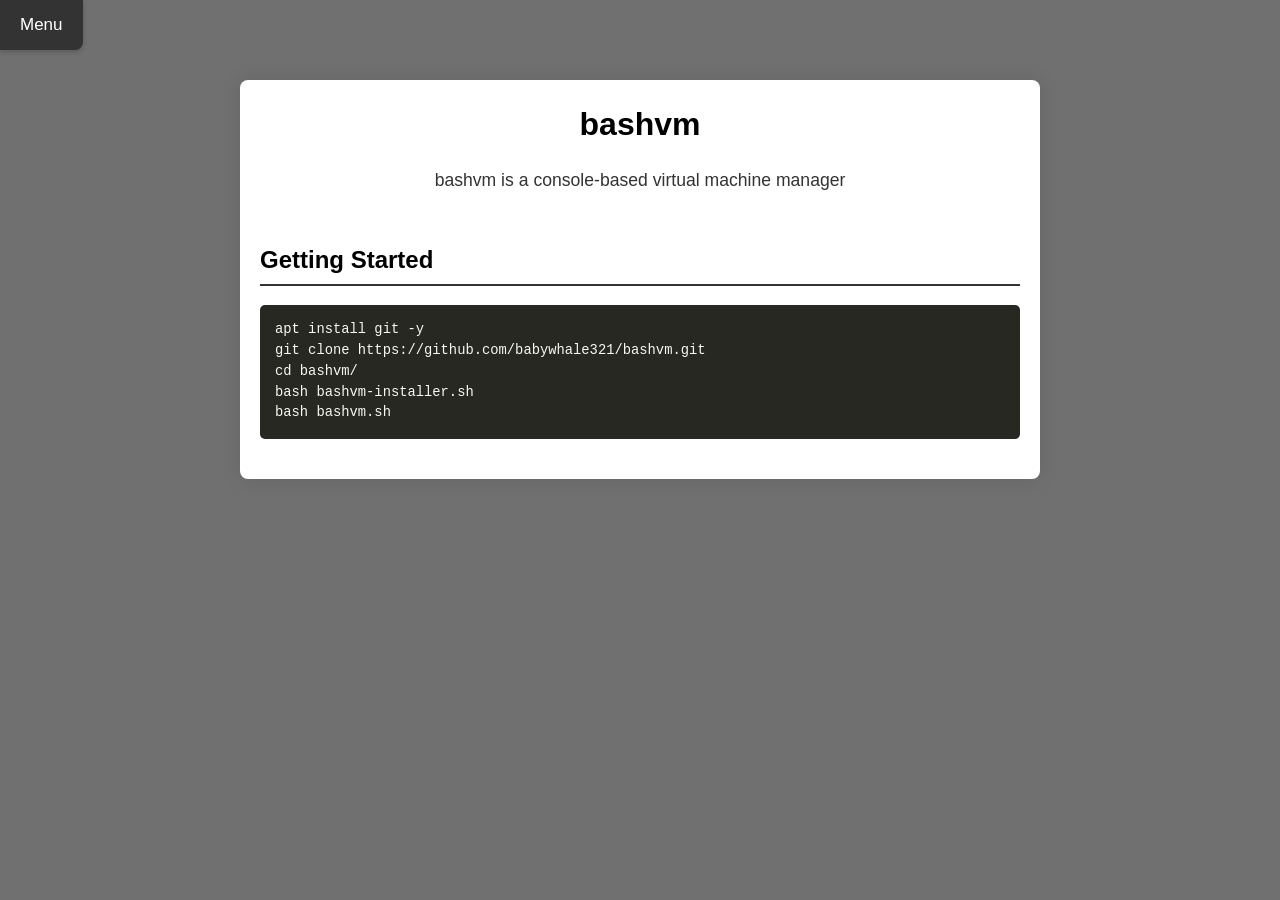
<file: index.html>
<!DOCTYPE html>
<html lang="en">
<head>
    <meta charset="UTF-8">
    <meta name="viewport" content="width=device-width, initial-scale=1.0">
    <meta name="theme-color" content="#333333">
    <link rel="stylesheet" href="stylesheet.css">
    <title>bashvm</title>
</head>
<body>
    <details id="menu">
        <summary>Menu</summary>
        <nav>
            <a href="index.html">Home</a>
            <a href="download.html">Download</a>
            <a href="documentation.html">Documentation</a>
            <a href="screenshots.html">Screenshots</a>
            <a href="sponsors.html">Sponsors</a>
            <a href="donate.html">Donate</a>
            <a href="https://github.com/babywhale321/bashvm">Github</a>
        </nav>
    </details>

    <div class="container">
        <h1>bashvm</h1>
        <p>bashvm is a console-based virtual machine manager</p>
        <h2>Getting Started</h2>
        <div class="command">
            <code>apt install git -y<br>git clone https://github.com/babywhale321/bashvm.git<br>cd bashvm/<br>bash bashvm-installer.sh<br>bash bashvm.sh</code>
        </div>
    </div>
</body>
</html>
</file>
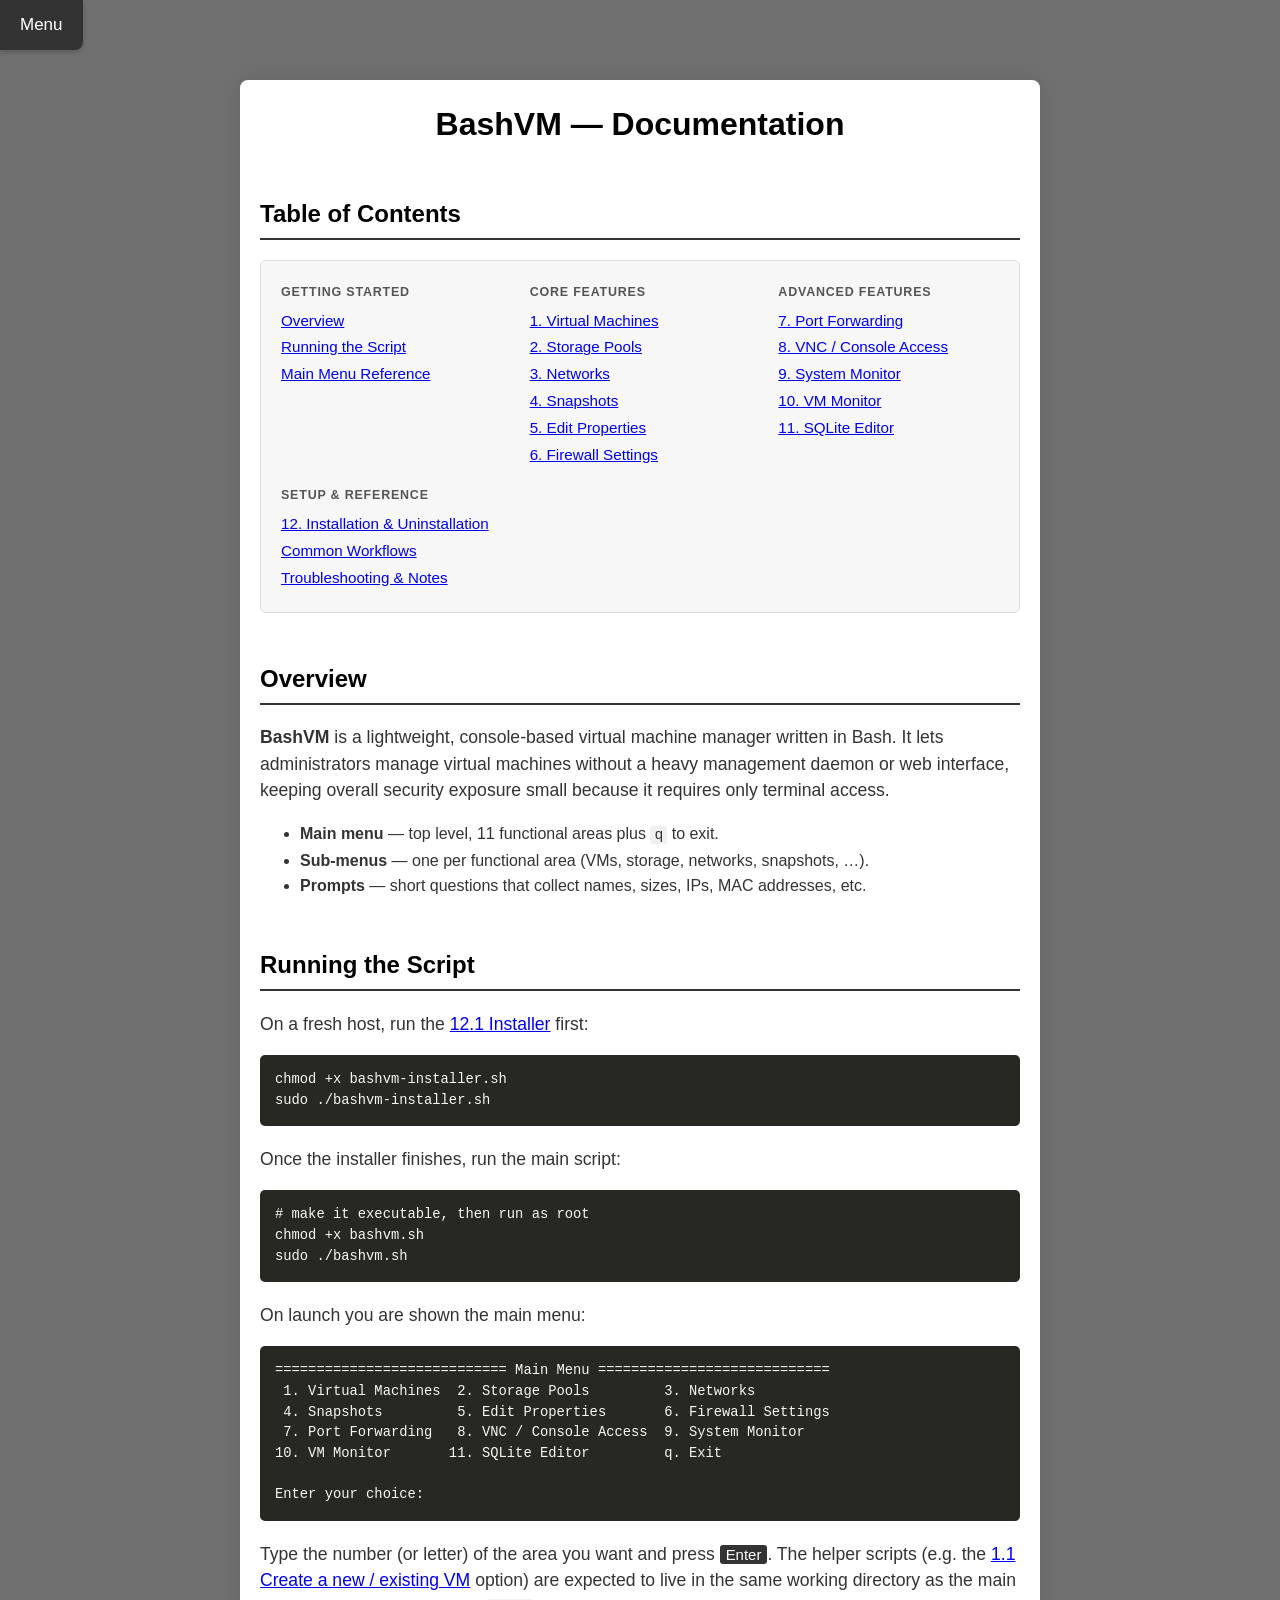
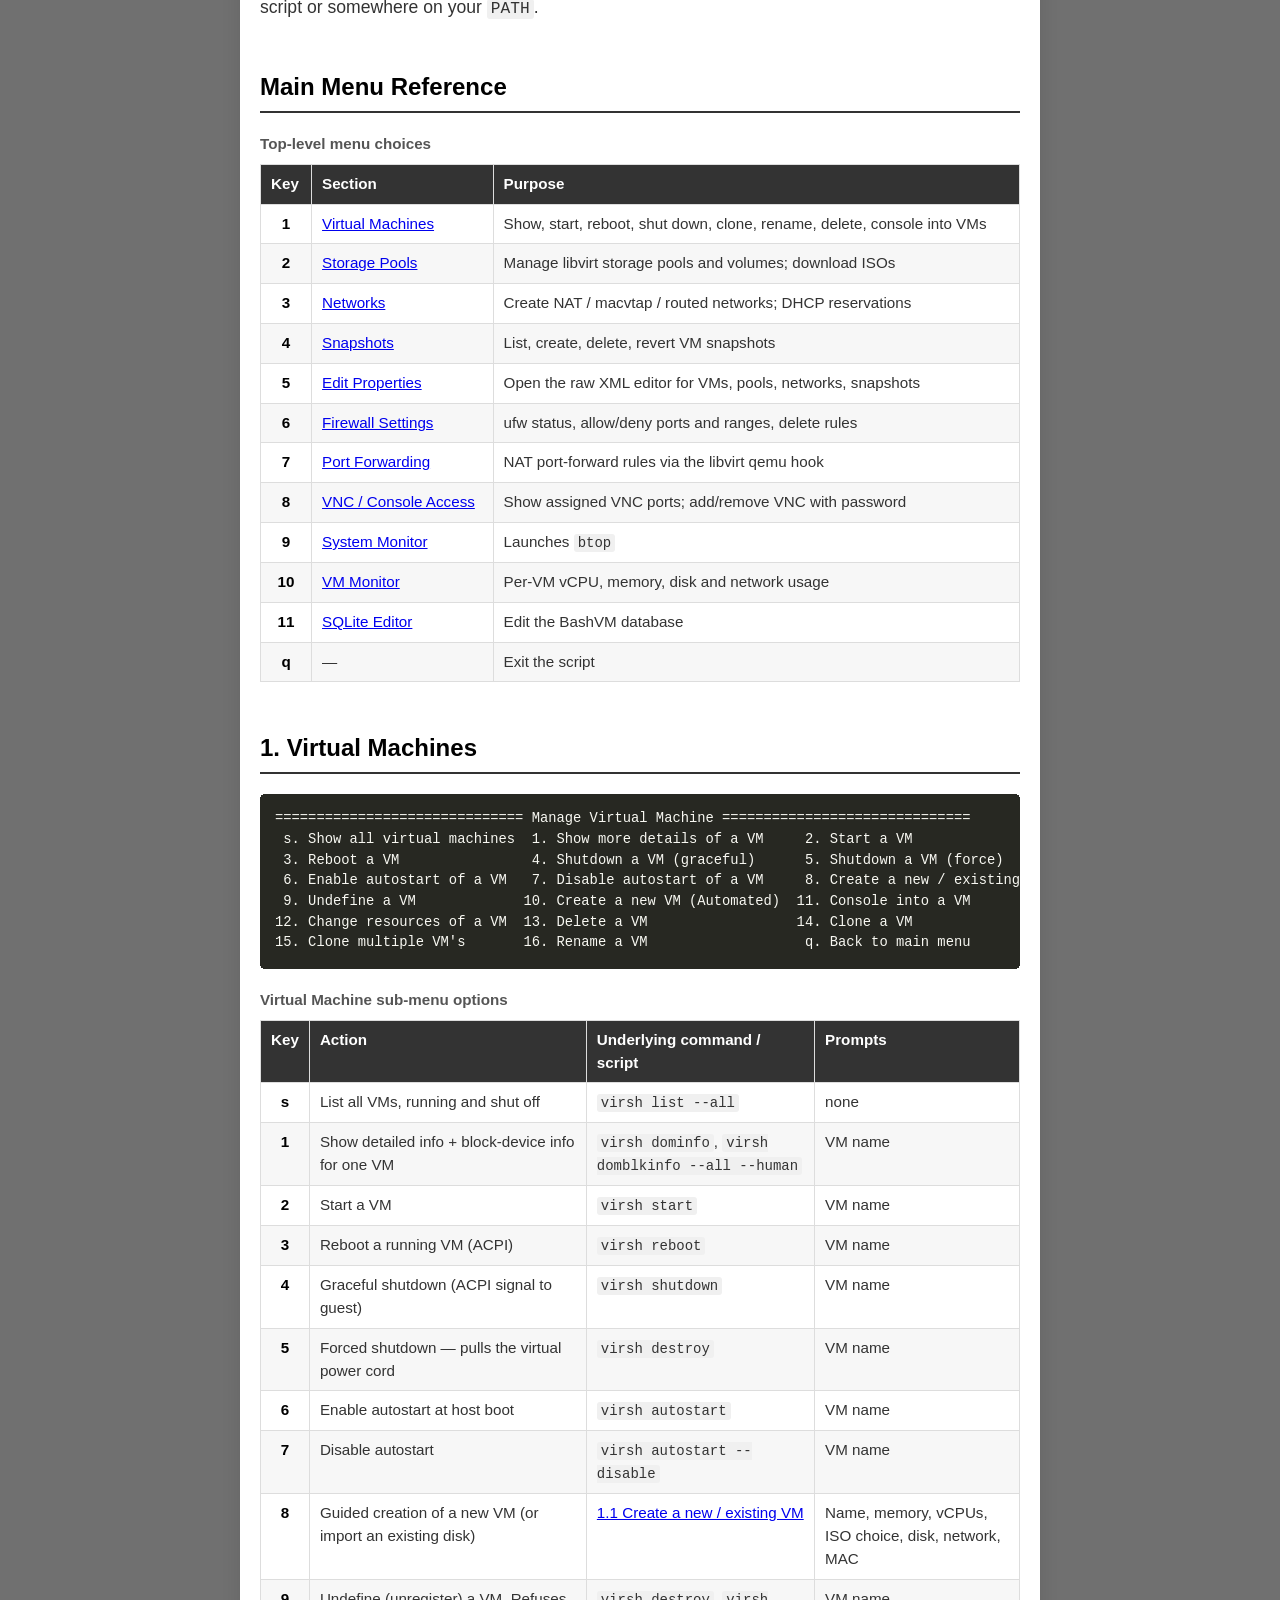
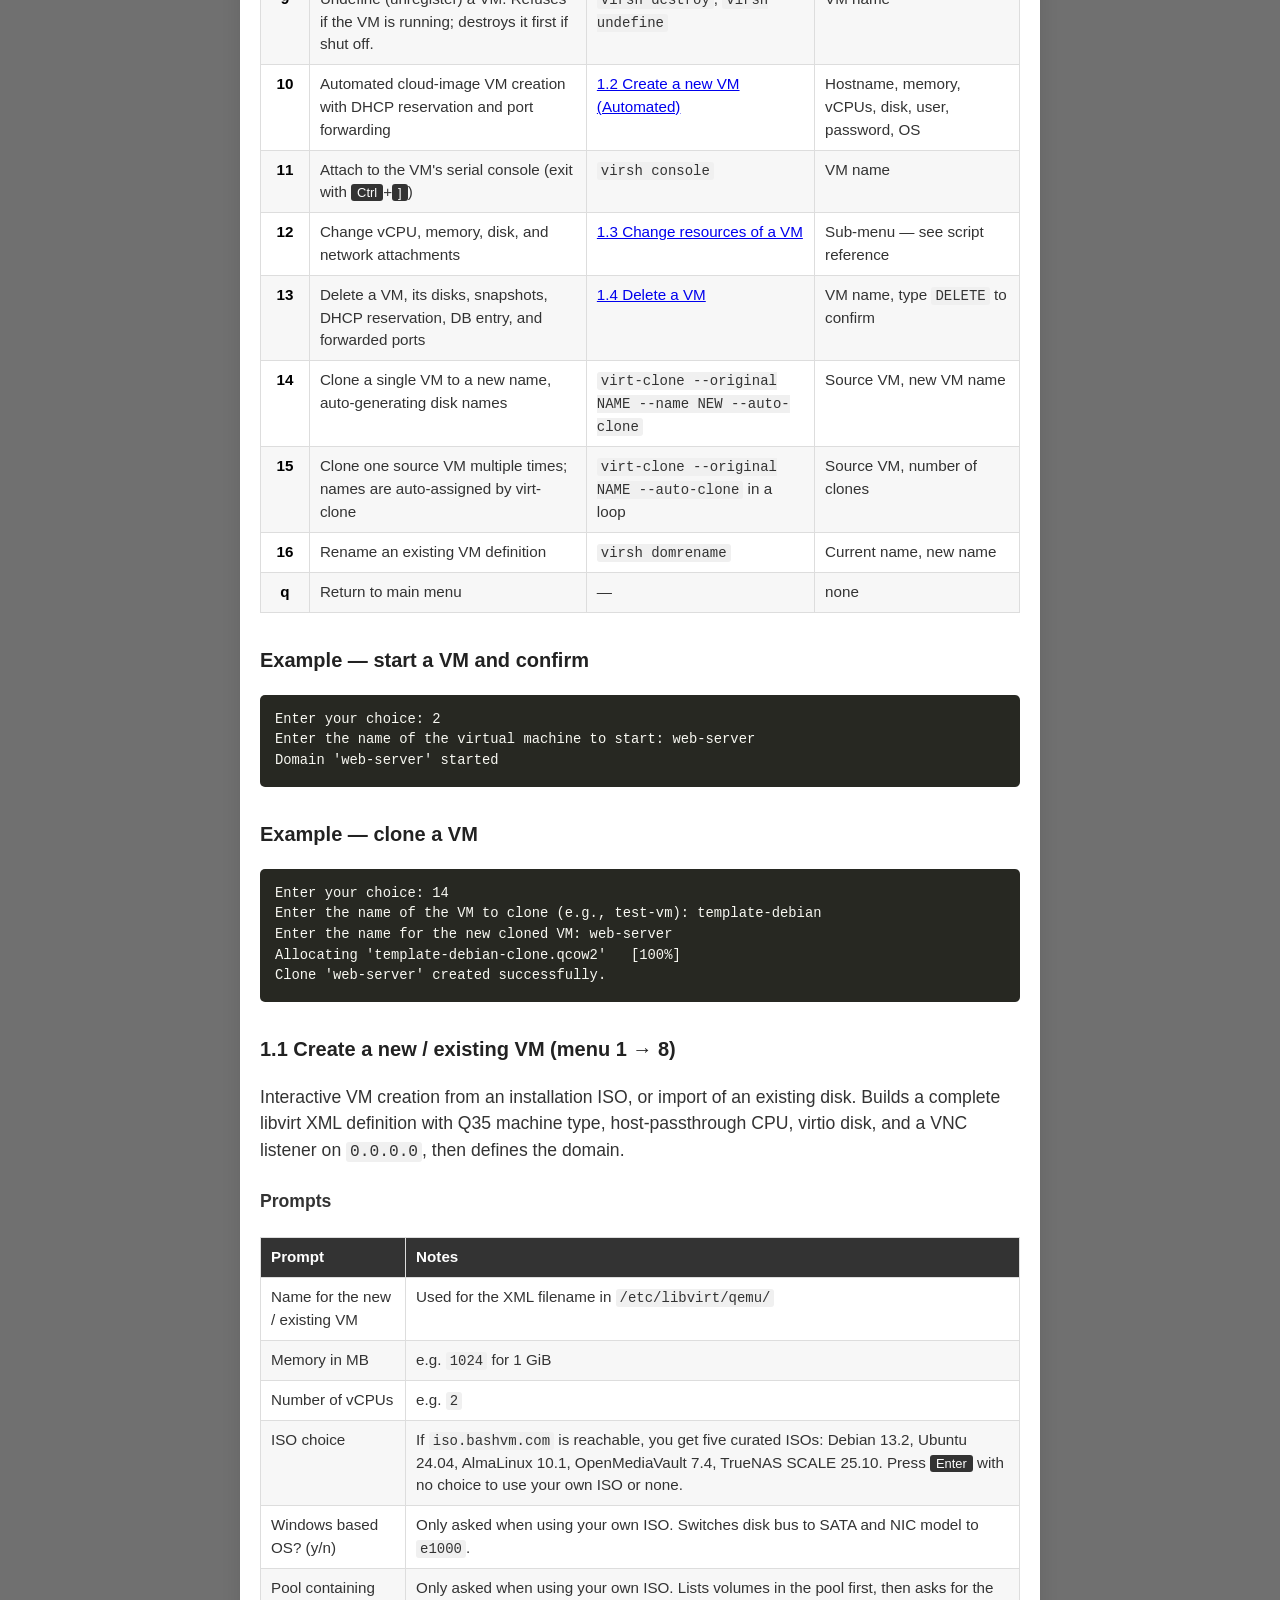
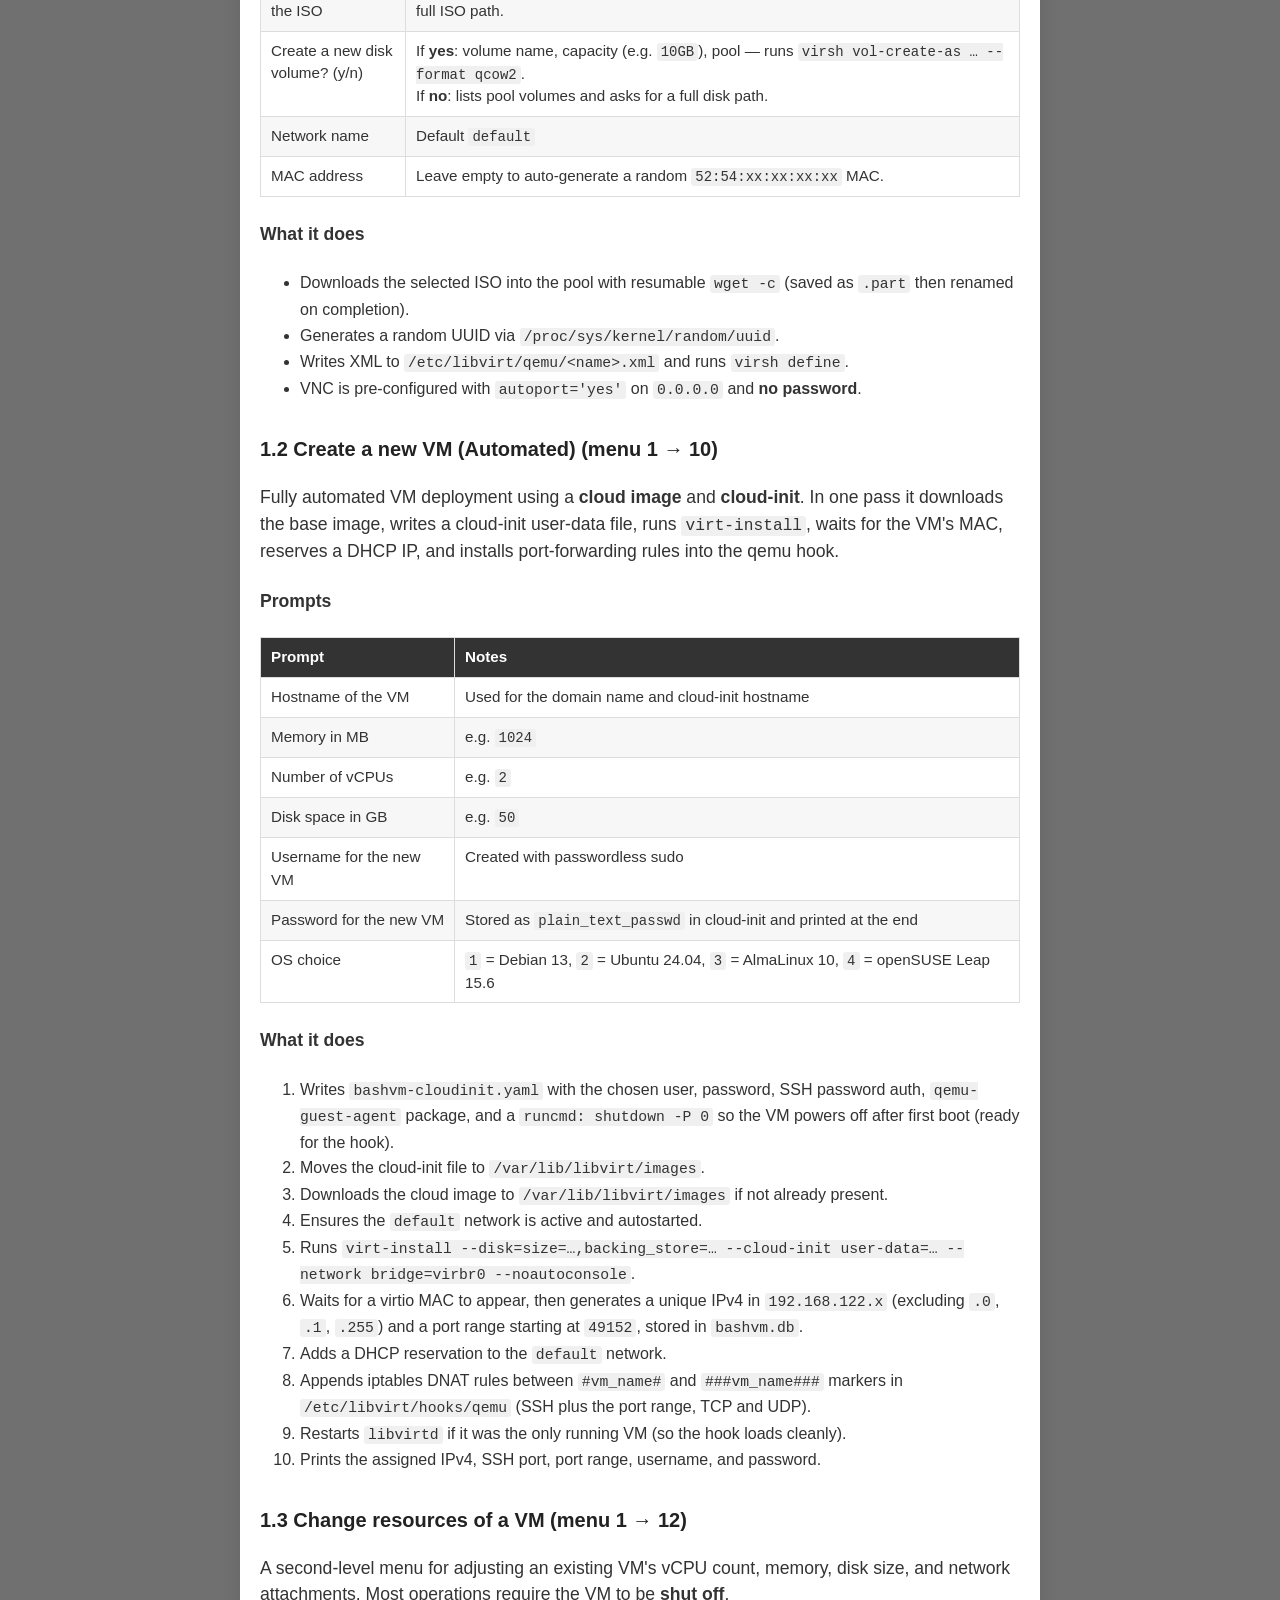
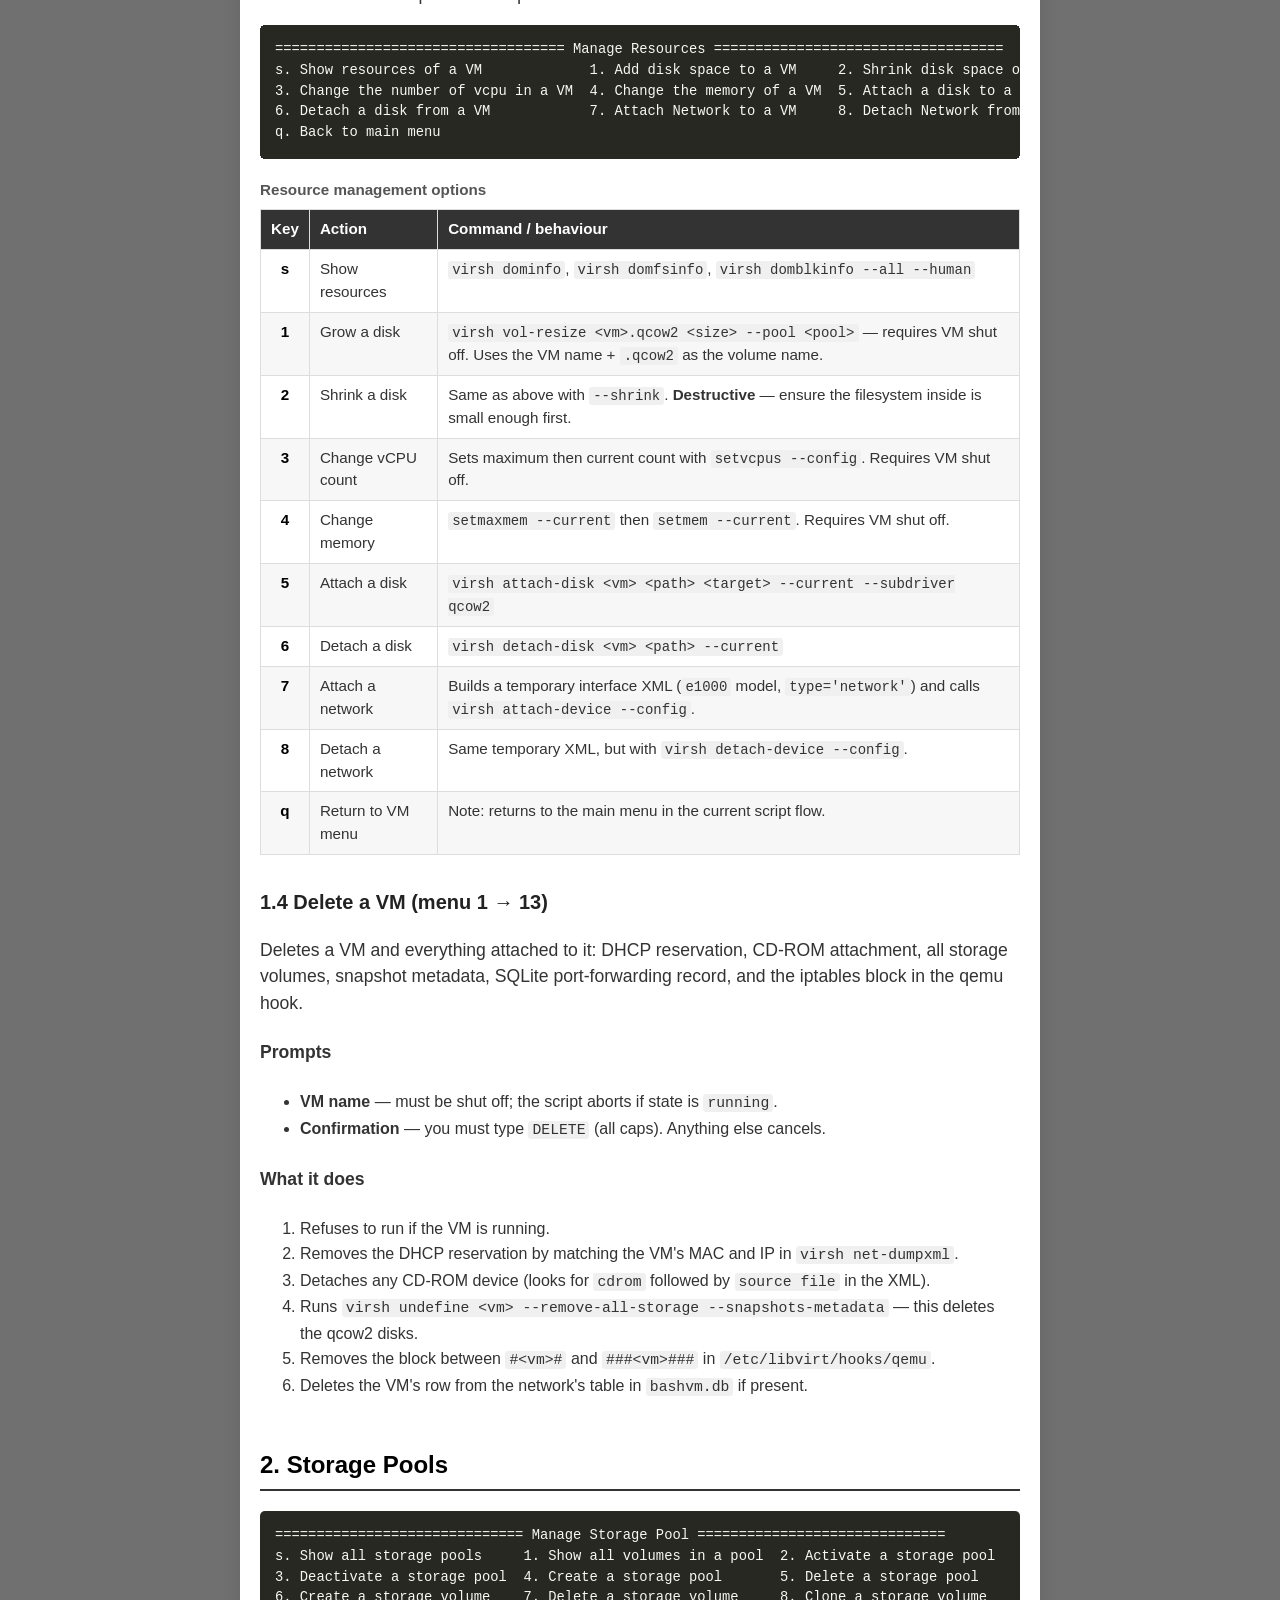
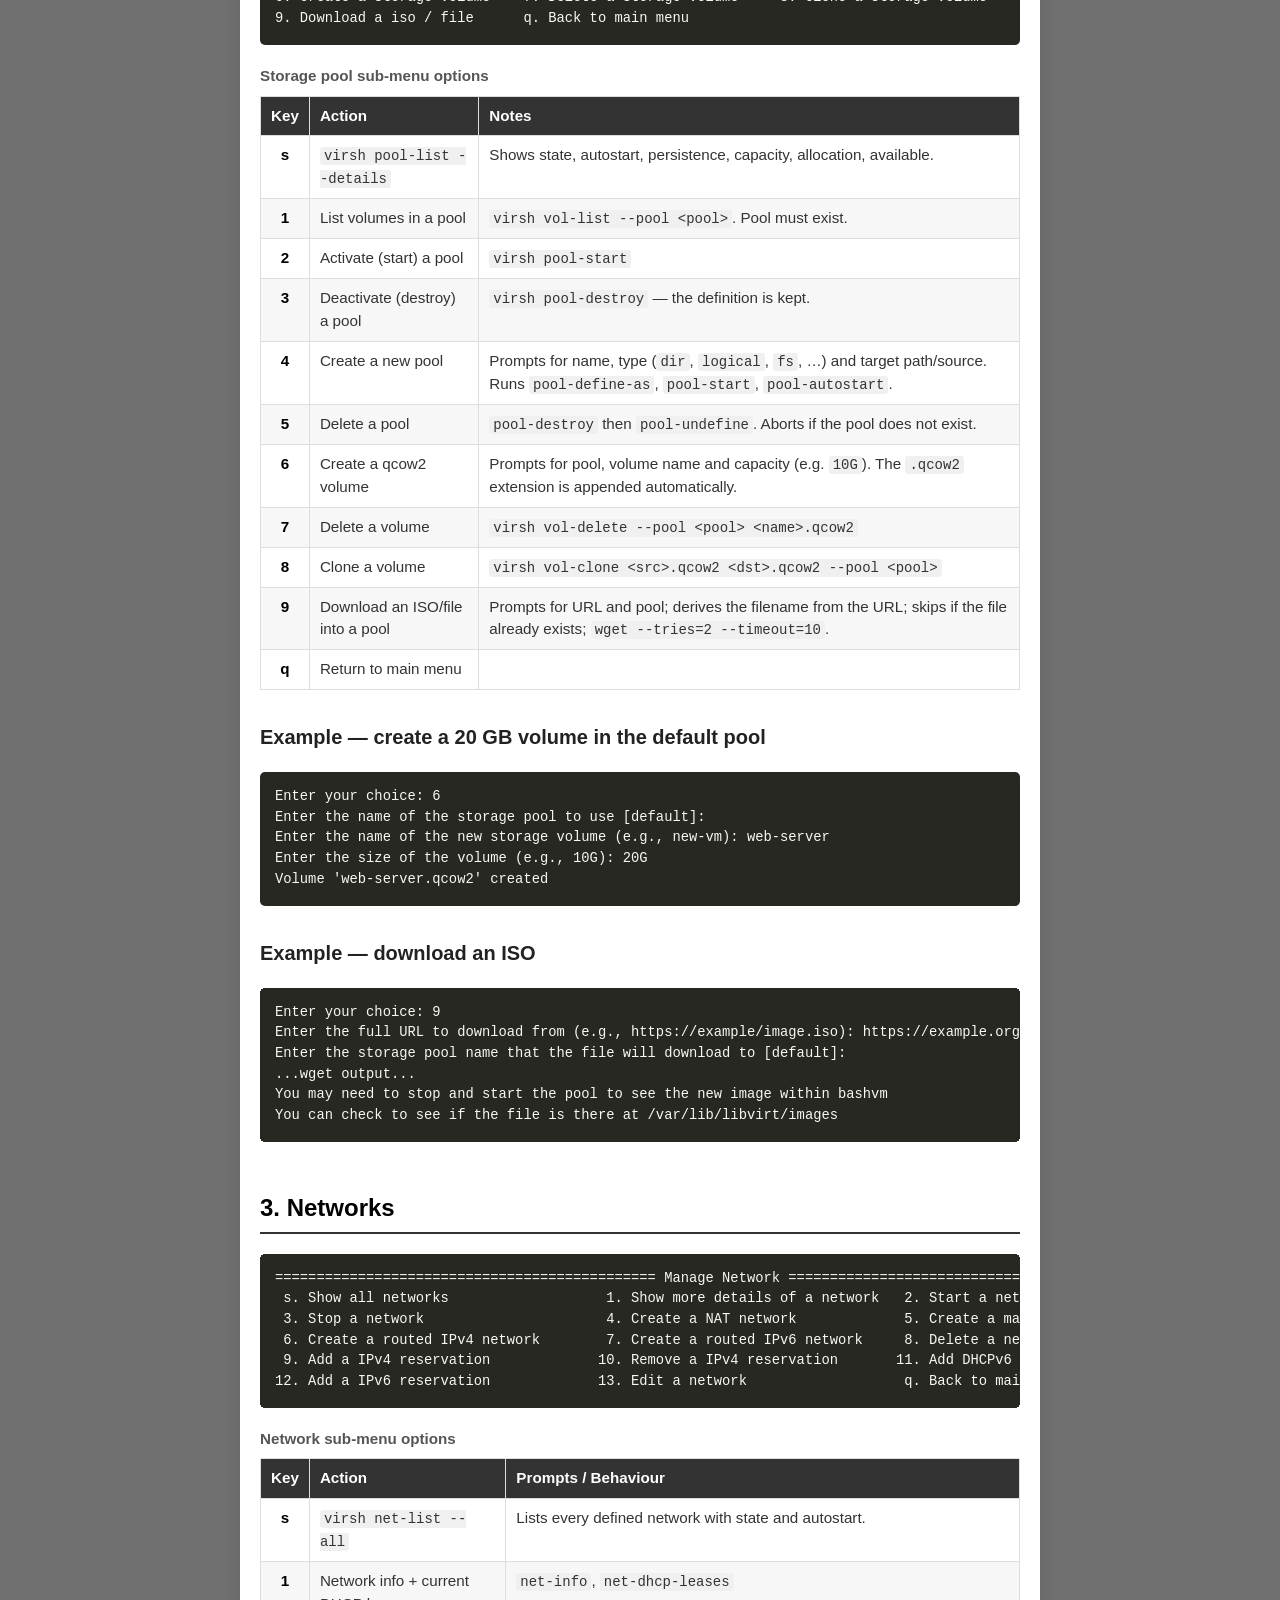
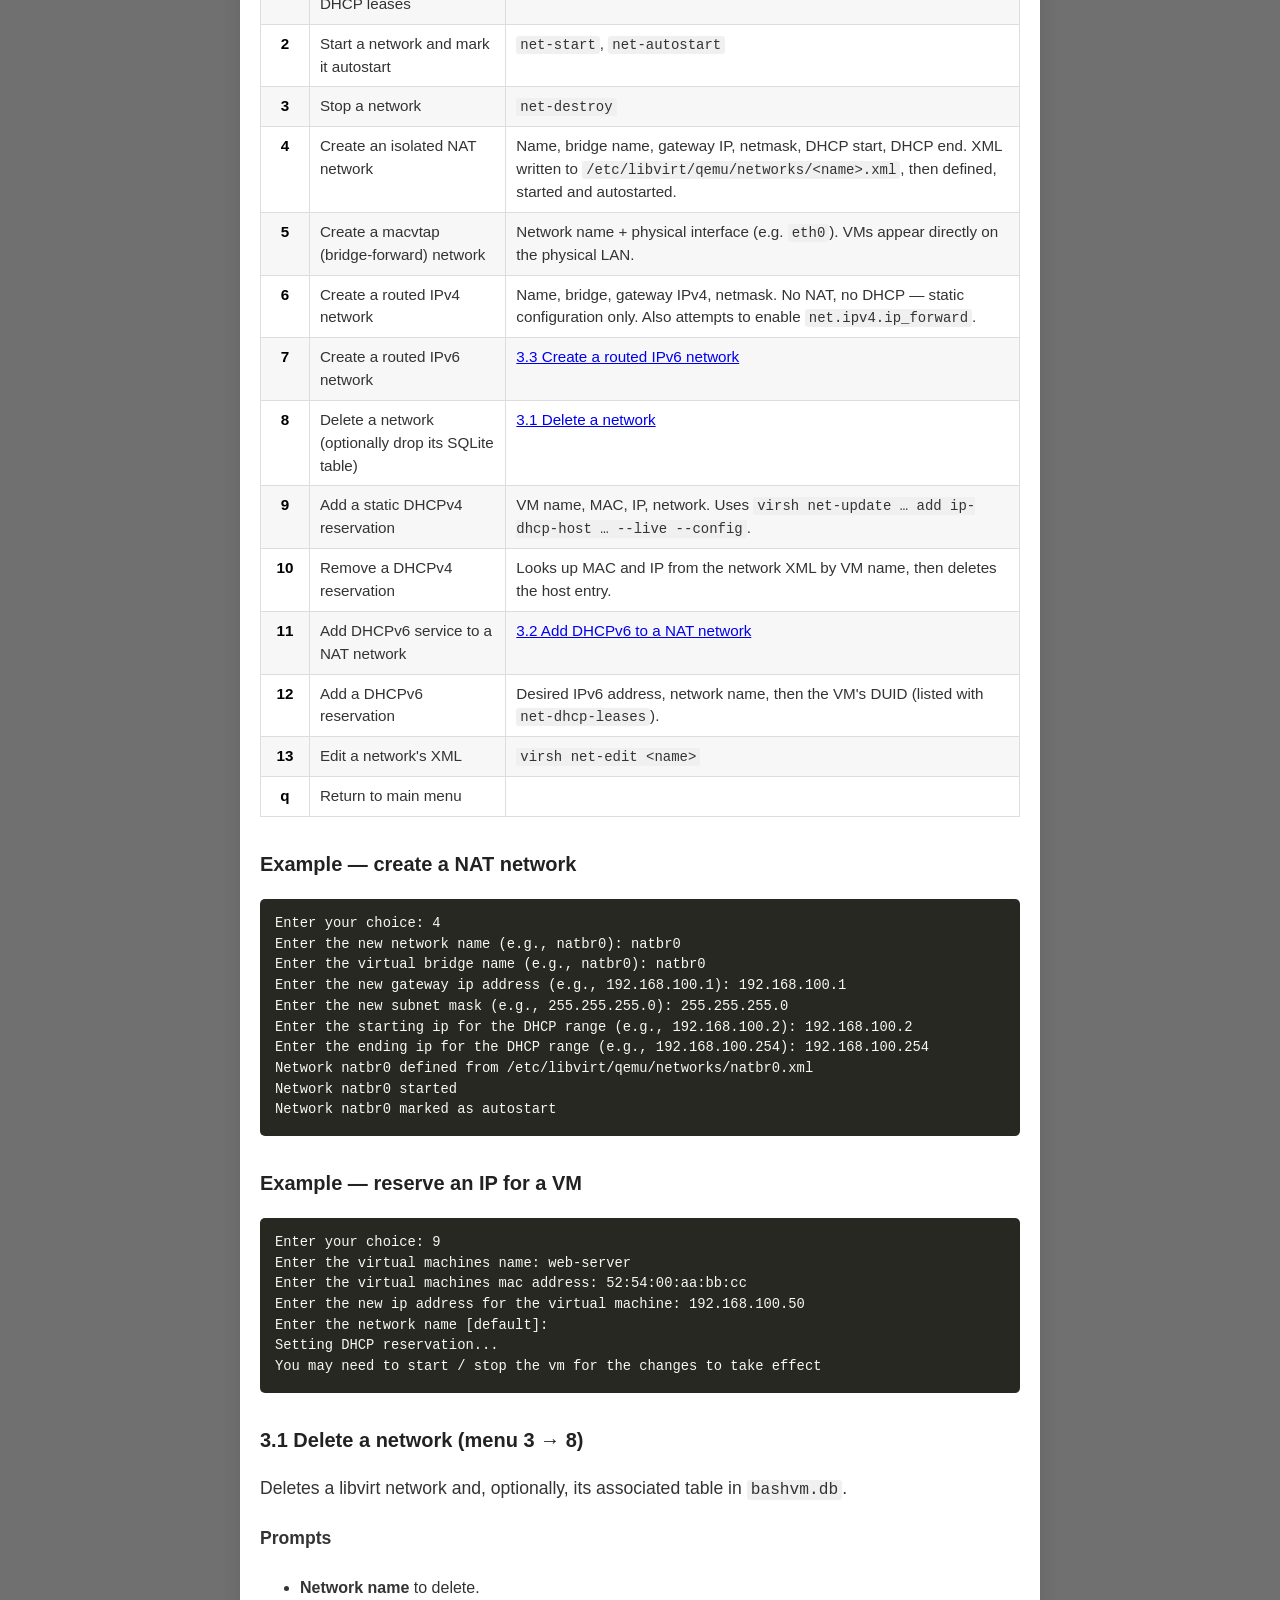
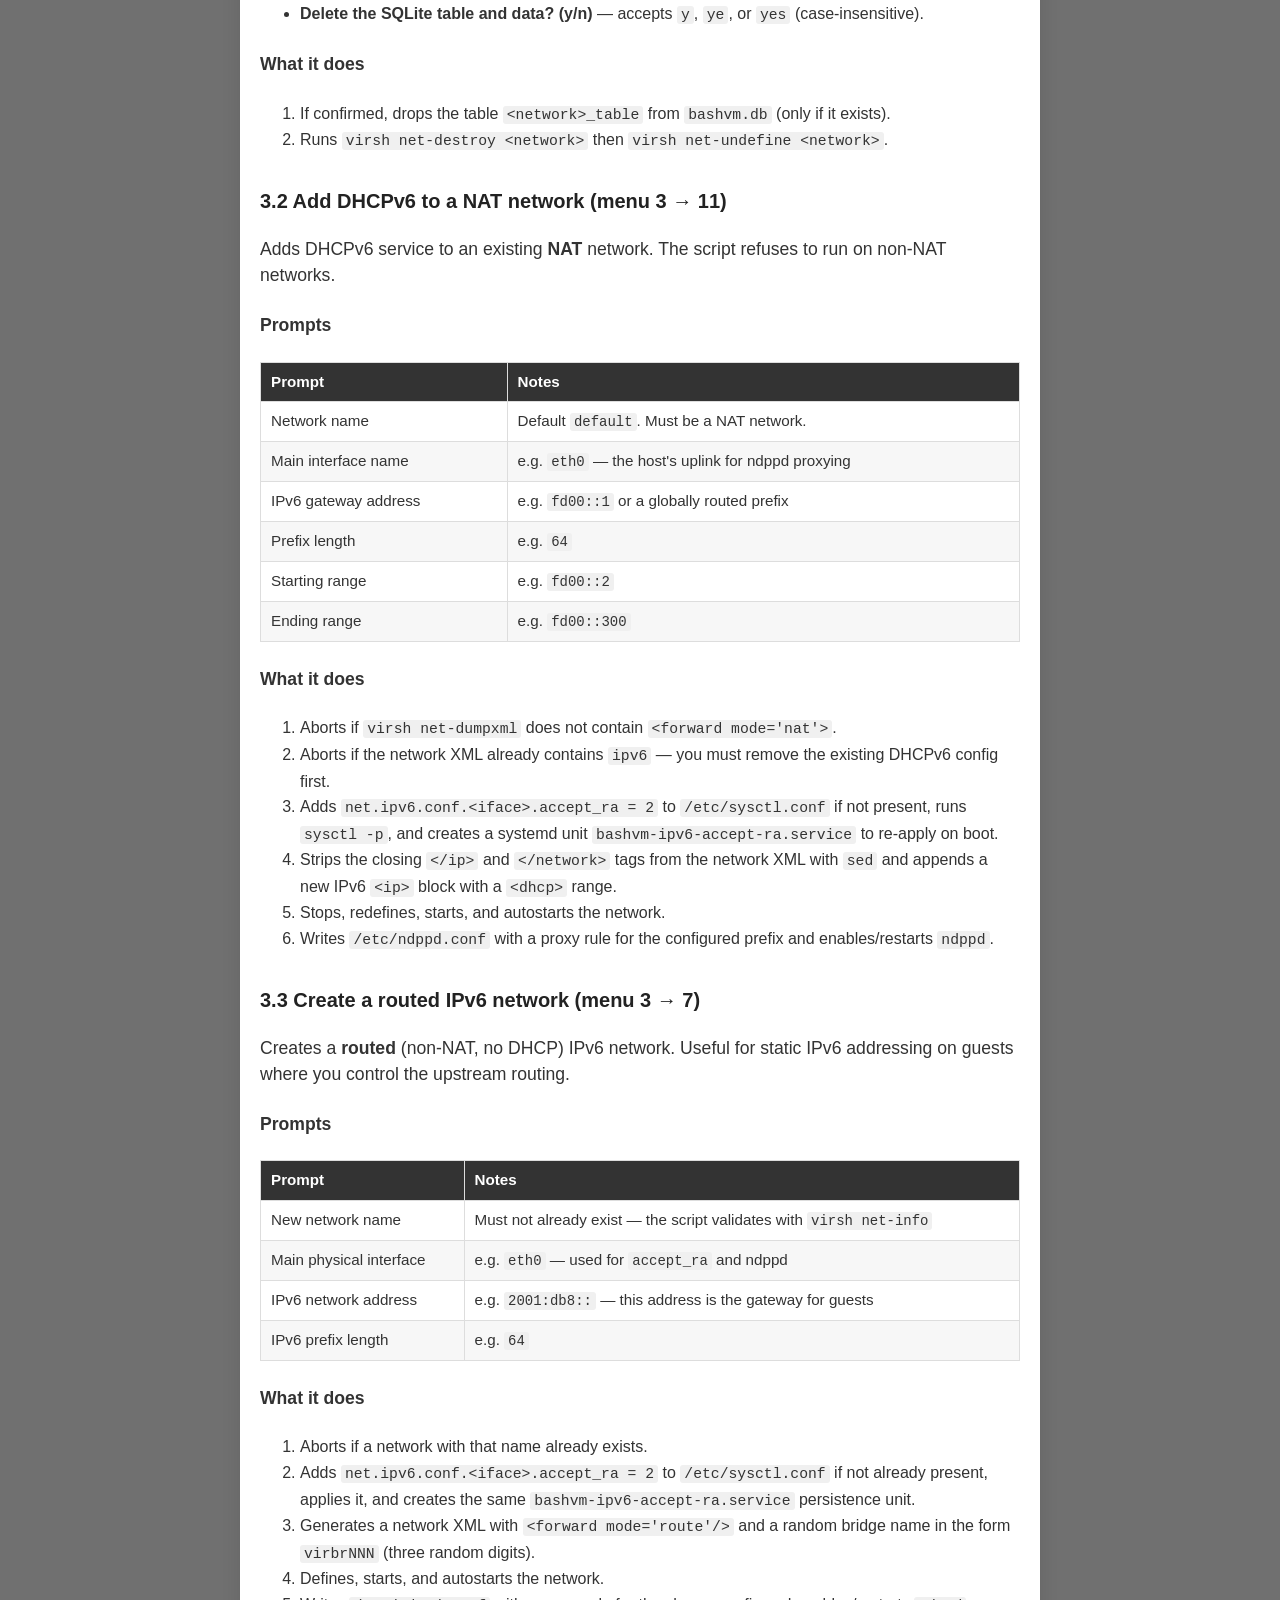
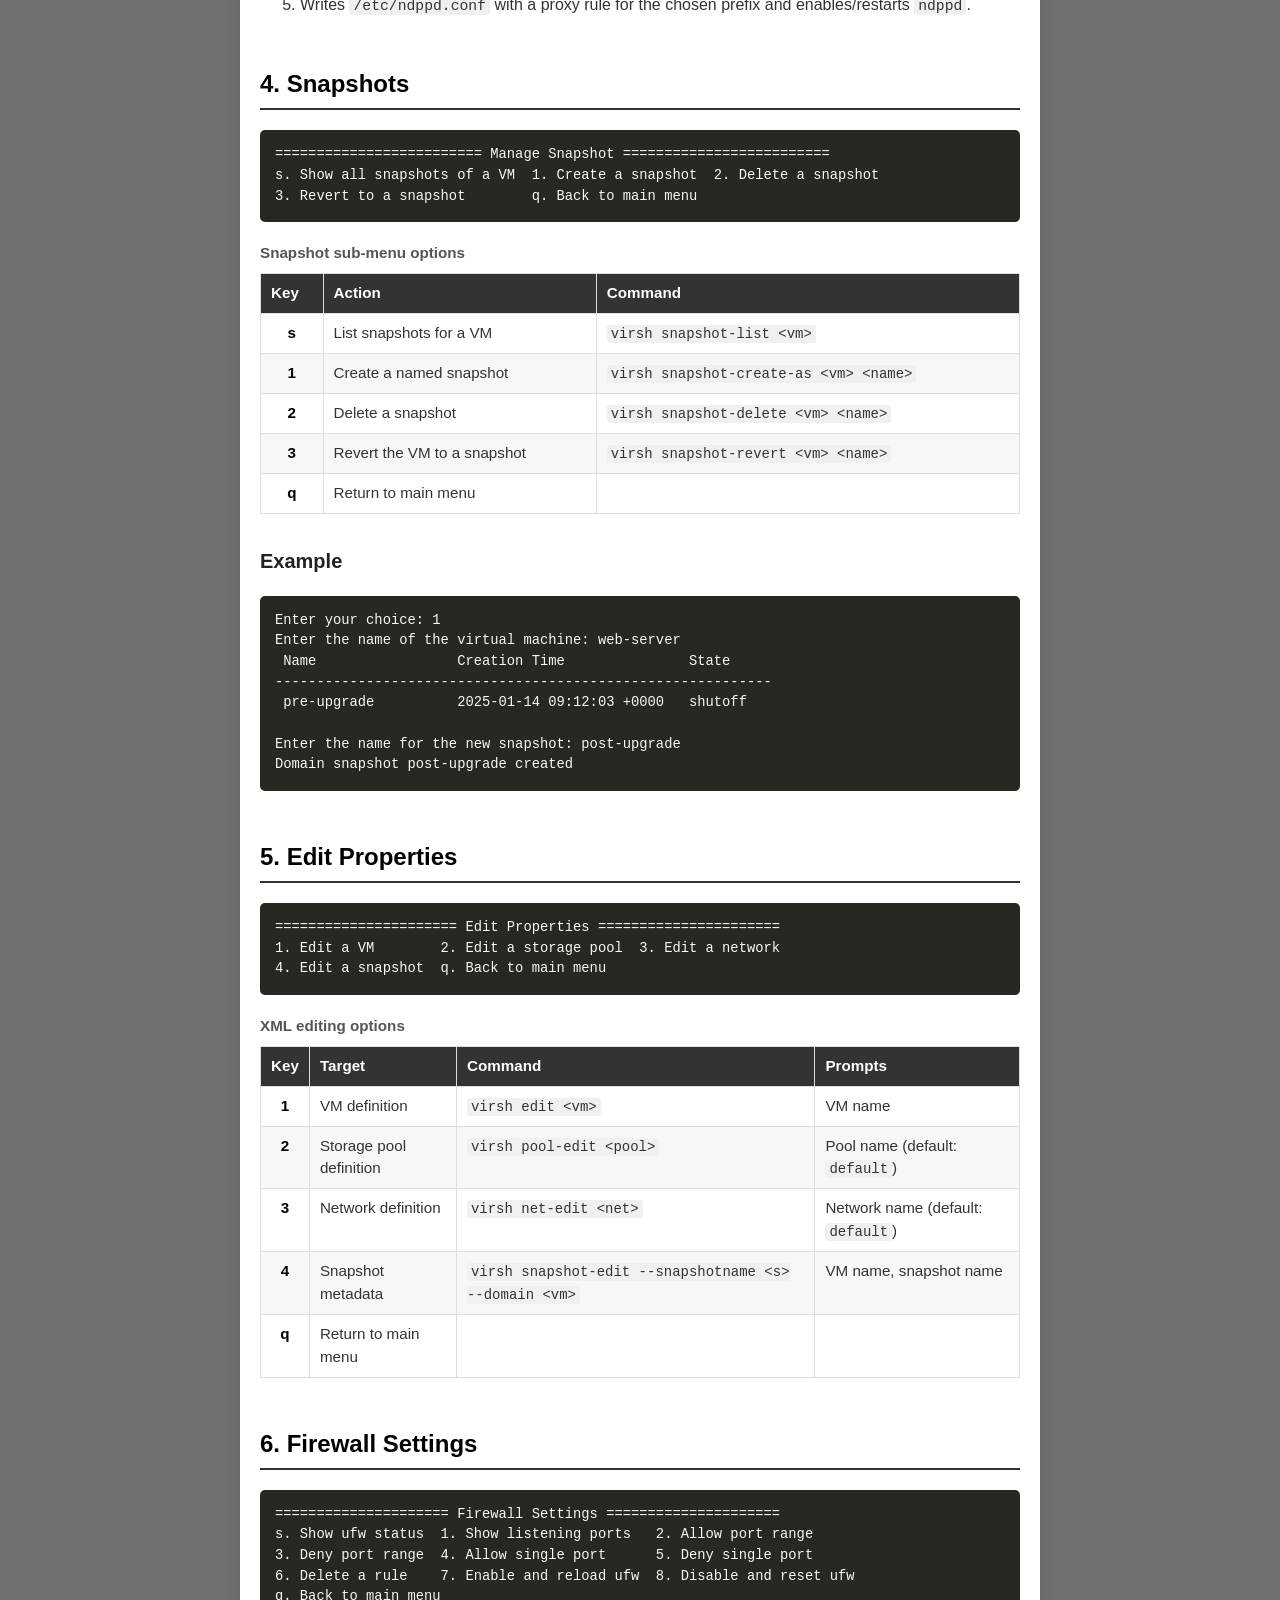
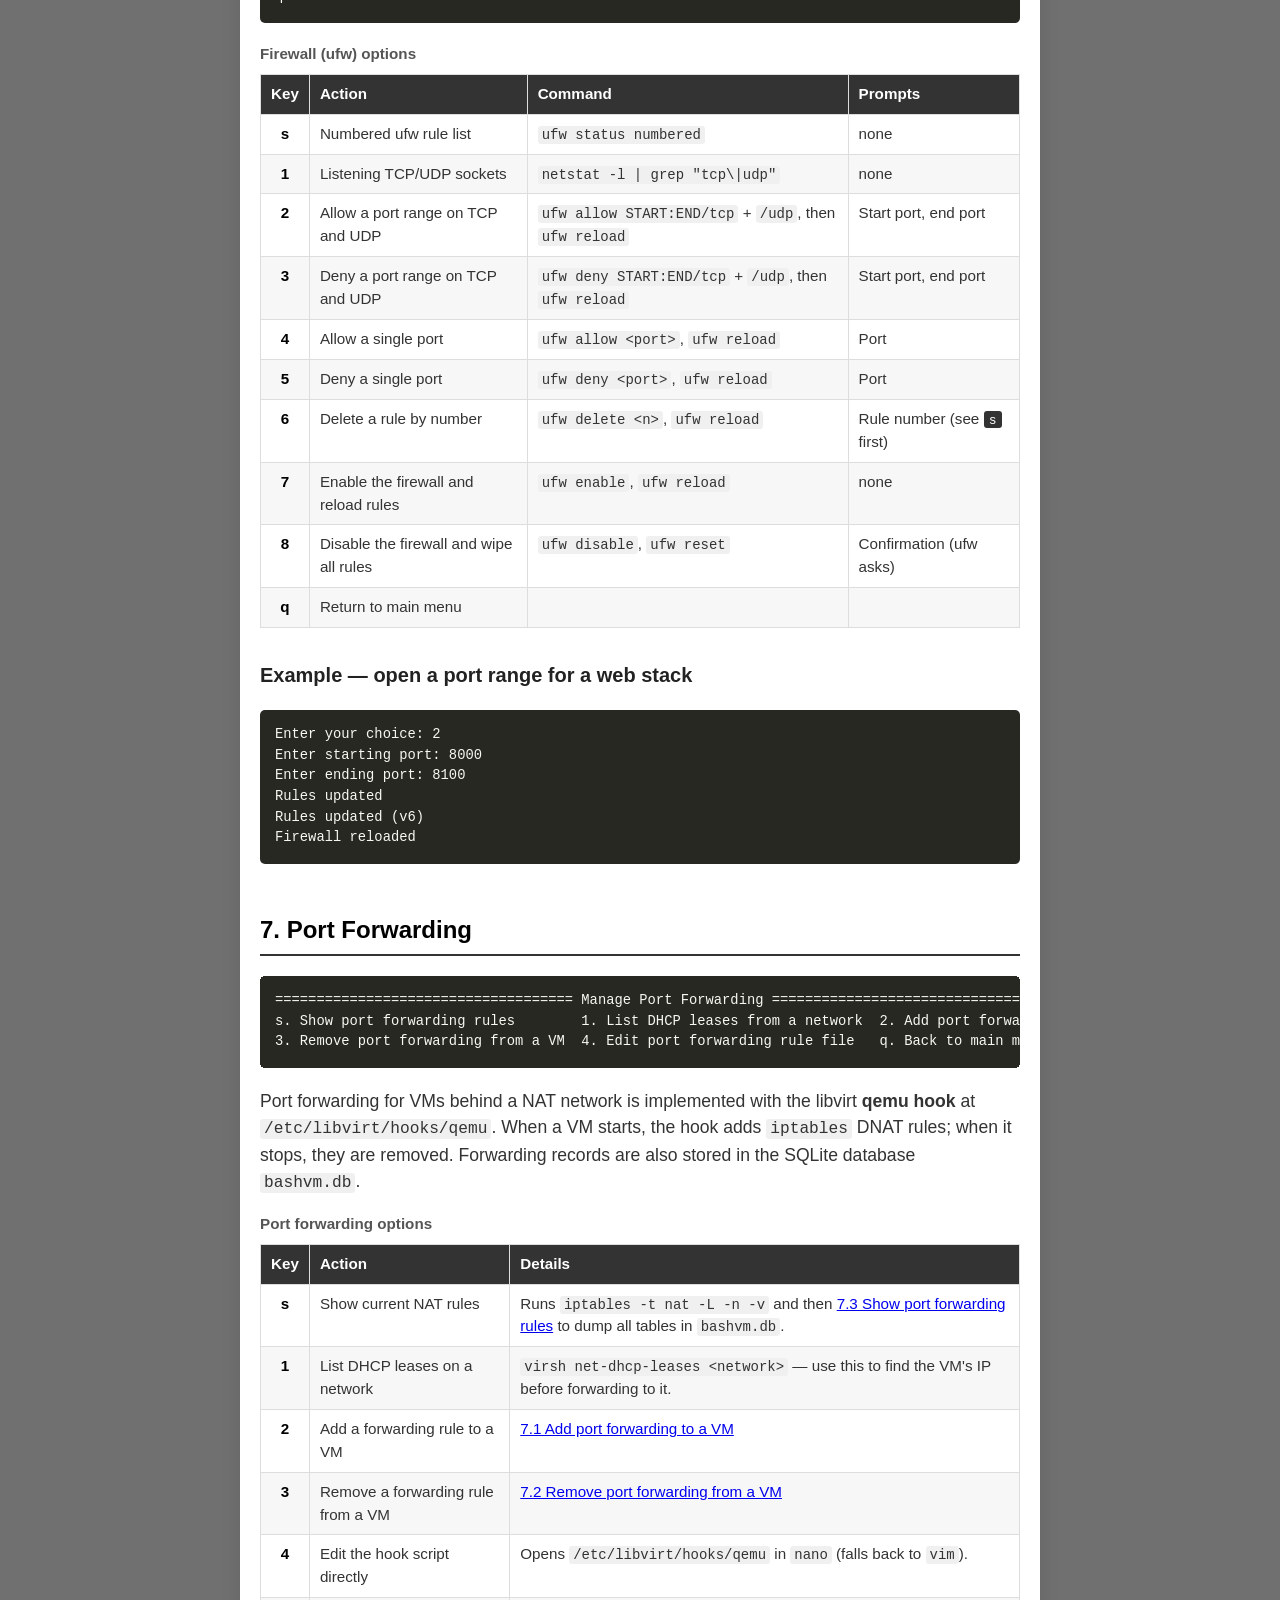
<file: documentation.html>
<!DOCTYPE html>
<html lang="en">
<head>
<meta charset="UTF-8">
<meta name="viewport" content="width=device-width, initial-scale=1.0">
<meta name="theme-color" content="#333333">
<link rel="stylesheet" href="stylesheet.css">
<title>BashVM — Documentation</title>
</head>
<body>
<details id="menu">
    <summary>Menu</summary>
    <nav>
        <a href="#overview">Overview</a>
        <a href="#vm">VMs</a>
        <a href="#storage">Storage</a>
        <a href="#networks">Networks</a>
        <a href="#snapshots">Snapshots</a>
        <a href="#firewall">Firewall</a>
        <a href="#portforward">Port Forward</a>
        <a href="#vmmon">Monitors</a>
        <a href="#sqlite">SQLite</a>
        <a href="#install-uninstall">Install</a>
        <a href="index.html">Back</a>
    </nav>
</details>

<div class="container">

<h1>BashVM — Documentation</h1>

<main>

<!-- ==================================================================== -->
<h2 id="toc">Table of Contents</h2>
<nav class="toc">
  <div class="toc-grid">
    <div class="toc-group">
      <h3>Getting Started</h3>
      <a href="#overview">Overview</a>
      <a href="#running">Running the Script</a>
      <a href="#main-menu">Main Menu Reference</a>
    </div>
    <div class="toc-group">
      <h3>Core Features</h3>
      <a href="#vm">1. Virtual Machines</a>
      <a href="#storage">2. Storage Pools</a>
      <a href="#networks">3. Networks</a>
      <a href="#snapshots">4. Snapshots</a>
      <a href="#edit">5. Edit Properties</a>
      <a href="#firewall">6. Firewall Settings</a>
    </div>
    <div class="toc-group">
      <h3>Advanced Features</h3>
      <a href="#portforward">7. Port Forwarding</a>
      <a href="#vnc">8. VNC / Console Access</a>
      <a href="#sysmon">9. System Monitor</a>
      <a href="#vmmon">10. VM Monitor</a>
      <a href="#sqlite">11. SQLite Editor</a>
    </div>
    <div class="toc-group">
      <h3>Setup &amp; Reference</h3>
      <a href="#install-uninstall">12. Installation &amp; Uninstallation</a>
      <a href="#workflows">Common Workflows</a>
      <a href="#troubleshooting">Troubleshooting &amp; Notes</a>
    </div>
  </div>
</nav>

<!-- ==================================================================== -->
<h2 id="overview">Overview</h2>

<p>
  <strong>BashVM</strong> is a lightweight, console-based virtual machine manager written in Bash. It lets administrators manage virtual machines without a heavy management daemon or web interface, keeping overall security exposure small because it requires only terminal access.
</p>

<ul>
  <li><strong>Main menu</strong> — top level, 11 functional areas plus <code>q</code> to exit.</li>
  <li><strong>Sub-menus</strong> — one per functional area (VMs, storage, networks, snapshots, …).</li>
  <li><strong>Prompts</strong> — short questions that collect names, sizes, IPs, MAC addresses, etc.</li>
</ul>

<!-- ==================================================================== -->
<h2 id="running">Running the Script</h2>

<p>
  On a fresh host, run the <a href="#hs-installer">12.1 Installer</a> first:
</p>

<div class="command">
  <code>chmod +x bashvm-installer.sh
sudo ./bashvm-installer.sh</code>
</div>

<p>Once the installer finishes, run the main script:</p>

<div class="command">
  <code># make it executable, then run as root
chmod +x bashvm.sh
sudo ./bashvm.sh</code>
</div>

<p>On launch you are shown the main menu:</p>

<div class="command">
  <code>============================ Main Menu ============================
 1. Virtual Machines  2. Storage Pools         3. Networks
 4. Snapshots         5. Edit Properties       6. Firewall Settings
 7. Port Forwarding   8. VNC / Console Access  9. System Monitor
10. VM Monitor       11. SQLite Editor         q. Exit

Enter your choice:</code>
</div>

<p>
  Type the number (or letter) of the area you want and press <kbd>Enter</kbd>.
  The helper scripts (e.g. the <a href="#hs-create-vm">1.1 Create a new / existing VM</a> option) are expected to live in the
  same working directory as the main script or somewhere on your <code>PATH</code>.
</p>

<!-- ==================================================================== -->
<h2 id="main-menu">Main Menu Reference</h2>

<table>
  <caption>Top-level menu choices</caption>
  <thead>
    <tr><th>Key</th><th>Section</th><th>Purpose</th></tr>
  </thead>
  <tbody>
    <tr><td class="key">1</td><td><a href="#vm">Virtual Machines</a></td><td>Show, start, reboot, shut down, clone, rename, delete, console into VMs</td></tr>
    <tr><td class="key">2</td><td><a href="#storage">Storage Pools</a></td><td>Manage libvirt storage pools and volumes; download ISOs</td></tr>
    <tr><td class="key">3</td><td><a href="#networks">Networks</a></td><td>Create NAT / macvtap / routed networks; DHCP reservations</td></tr>
    <tr><td class="key">4</td><td><a href="#snapshots">Snapshots</a></td><td>List, create, delete, revert VM snapshots</td></tr>
    <tr><td class="key">5</td><td><a href="#edit">Edit Properties</a></td><td>Open the raw XML editor for VMs, pools, networks, snapshots</td></tr>
    <tr><td class="key">6</td><td><a href="#firewall">Firewall Settings</a></td><td>ufw status, allow/deny ports and ranges, delete rules</td></tr>
    <tr><td class="key">7</td><td><a href="#portforward">Port Forwarding</a></td><td>NAT port-forward rules via the libvirt qemu hook</td></tr>
    <tr><td class="key">8</td><td><a href="#vnc">VNC / Console Access</a></td><td>Show assigned VNC ports; add/remove VNC with password</td></tr>
    <tr><td class="key">9</td><td><a href="#sysmon">System Monitor</a></td><td>Launches <code>btop</code></td></tr>
    <tr><td class="key">10</td><td><a href="#vmmon">VM Monitor</a></td><td>Per-VM vCPU, memory, disk and network usage</td></tr>
    <tr><td class="key">11</td><td><a href="#sqlite">SQLite Editor</a></td><td>Edit the BashVM database</td></tr>
    <tr><td class="key">q</td><td>—</td><td>Exit the script</td></tr>
  </tbody>
</table>

<!-- ==================================================================== -->
<h2 id="vm">1. Virtual Machines</h2>

<div class="command">
  <code>============================== Manage Virtual Machine ==============================
 s. Show all virtual machines  1. Show more details of a VM     2. Start a VM
 3. Reboot a VM                4. Shutdown a VM (graceful)      5. Shutdown a VM (force)
 6. Enable autostart of a VM   7. Disable autostart of a VM     8. Create a new / existing VM
 9. Undefine a VM             10. Create a new VM (Automated)  11. Console into a VM
12. Change resources of a VM  13. Delete a VM                  14. Clone a VM
15. Clone multiple VM's       16. Rename a VM                   q. Back to main menu</code>
</div>

<table>
  <caption>Virtual Machine sub-menu options</caption>
  <thead>
    <tr><th>Key</th><th>Action</th><th>Underlying command / script</th><th>Prompts</th></tr>
  </thead>
  <tbody>
    <tr>
      <td class="key">s</td>
      <td>List all VMs, running and shut off</td>
      <td><code>virsh list --all</code></td>
      <td>none</td>
    </tr>
    <tr>
      <td class="key">1</td>
      <td>Show detailed info + block-device info for one VM</td>
      <td><code>virsh dominfo</code>, <code>virsh domblkinfo --all --human</code></td>
      <td>VM name</td>
    </tr>
    <tr>
      <td class="key">2</td>
      <td>Start a VM</td>
      <td><code>virsh start</code></td>
      <td>VM name</td>
    </tr>
    <tr>
      <td class="key">3</td>
      <td>Reboot a running VM (ACPI)</td>
      <td><code>virsh reboot</code></td>
      <td>VM name</td>
    </tr>
    <tr>
      <td class="key">4</td>
      <td>Graceful shutdown (ACPI signal to guest)</td>
      <td><code>virsh shutdown</code></td>
      <td>VM name</td>
    </tr>
    <tr>
      <td class="key">5</td>
      <td>Forced shutdown — pulls the virtual power cord</td>
      <td><code>virsh destroy</code></td>
      <td>VM name</td>
    </tr>
    <tr>
      <td class="key">6</td>
      <td>Enable autostart at host boot</td>
      <td><code>virsh autostart</code></td>
      <td>VM name</td>
    </tr>
    <tr>
      <td class="key">7</td>
      <td>Disable autostart</td>
      <td><code>virsh autostart --disable</code></td>
      <td>VM name</td>
    </tr>
    <tr>
      <td class="key">8</td>
      <td>Guided creation of a new VM (or import an existing disk)</td>
      <td><a href="#hs-create-vm">1.1 Create a new / existing VM</a></td>
      <td>Name, memory, vCPUs, ISO choice, disk, network, MAC</td>
    </tr>
    <tr>
      <td class="key">9</td>
      <td>Undefine (unregister) a VM. Refuses if the VM is running; destroys it first if shut off.</td>
      <td><code>virsh destroy</code>, <code>virsh undefine</code></td>
      <td>VM name</td>
    </tr>
    <tr>
      <td class="key">10</td>
      <td>Automated cloud-image VM creation with DHCP reservation and port forwarding</td>
      <td><a href="#hs-create-auto-vm">1.2 Create a new VM (Automated)</a></td>
      <td>Hostname, memory, vCPUs, disk, user, password, OS</td>
    </tr>
    <tr>
      <td class="key">11</td>
      <td>Attach to the VM's serial console (exit with <kbd>Ctrl</kbd>+<kbd>]</kbd>)</td>
      <td><code>virsh console</code></td>
      <td>VM name</td>
    </tr>
    <tr>
      <td class="key">12</td>
      <td>Change vCPU, memory, disk, and network attachments</td>
      <td><a href="#hs-change-resources">1.3 Change resources of a VM</a></td>
      <td>Sub-menu — see script reference</td>
    </tr>
    <tr>
      <td class="key">13</td>
      <td>Delete a VM, its disks, snapshots, DHCP reservation, DB entry, and forwarded ports</td>
      <td><a href="#hs-delete-vm">1.4 Delete a VM</a></td>
      <td>VM name, type <code>DELETE</code> to confirm</td>
    </tr>
    <tr>
      <td class="key">14</td>
      <td>Clone a single VM to a new name, auto-generating disk names</td>
      <td><code>virt-clone --original NAME --name NEW --auto-clone</code></td>
      <td>Source VM, new VM name</td>
    </tr>
    <tr>
      <td class="key">15</td>
      <td>Clone one source VM multiple times; names are auto-assigned by virt-clone</td>
      <td><code>virt-clone --original NAME --auto-clone</code> in a loop</td>
      <td>Source VM, number of clones</td>
    </tr>
    <tr>
      <td class="key">16</td>
      <td>Rename an existing VM definition</td>
      <td><code>virsh domrename</code></td>
      <td>Current name, new name</td>
    </tr>
    <tr><td class="key">q</td><td>Return to main menu</td><td>—</td><td>none</td></tr>
  </tbody>
</table>

<h3>Example — start a VM and confirm</h3>
<div class="command">
  <code>Enter your choice: 2
Enter the name of the virtual machine to start: web-server
Domain 'web-server' started</code>
</div>

<h3>Example — clone a VM</h3>
<div class="command">
  <code>Enter your choice: 14
Enter the name of the VM to clone (e.g., test-vm): template-debian
Enter the name for the new cloned VM: web-server
Allocating 'template-debian-clone.qcow2'   [100%]
Clone 'web-server' created successfully.</code>
</div>

<!-- -------------------------------------------------------------------- -->
<h3 id="hs-create-vm">1.1 Create a new / existing VM (menu 1 → 8)</h3>

<p>
  Interactive VM creation from an installation ISO, or import of an existing disk.
  Builds a complete libvirt XML definition with Q35 machine type, host-passthrough CPU,
  virtio disk, and a VNC listener on <code>0.0.0.0</code>, then defines the domain.
</p>

<h4>Prompts</h4>
<table>
  <thead>
    <tr><th>Prompt</th><th>Notes</th></tr>
  </thead>
  <tbody>
    <tr><td>Name for the new / existing VM</td><td>Used for the XML filename in <code>/etc/libvirt/qemu/</code></td></tr>
    <tr><td>Memory in MB</td><td>e.g. <code>1024</code> for 1&nbsp;GiB</td></tr>
    <tr><td>Number of vCPUs</td><td>e.g. <code>2</code></td></tr>
    <tr><td>ISO choice</td><td>
      If <code>iso.bashvm.com</code> is reachable, you get five curated ISOs:
      Debian 13.2, Ubuntu 24.04, AlmaLinux 10.1, OpenMediaVault 7.4, TrueNAS SCALE 25.10.
      Press <kbd>Enter</kbd> with no choice to use your own ISO or none.
    </td></tr>
    <tr><td>Windows based OS? (y/n)</td><td>Only asked when using your own ISO. Switches disk bus to SATA and NIC model to <code>e1000</code>.</td></tr>
    <tr><td>Pool containing the ISO</td><td>Only asked when using your own ISO. Lists volumes in the pool first, then asks for the full ISO path.</td></tr>
    <tr><td>Create a new disk volume? (y/n)</td><td>
      If <strong>yes</strong>: volume name, capacity (e.g. <code>10GB</code>), pool — runs
      <code>virsh vol-create-as … --format qcow2</code>.<br>
      If <strong>no</strong>: lists pool volumes and asks for a full disk path.
    </td></tr>
    <tr><td>Network name</td><td>Default <code>default</code></td></tr>
    <tr><td>MAC address</td><td>Leave empty to auto-generate a random <code>52:54:xx:xx:xx:xx</code> MAC.</td></tr>
  </tbody>
</table>

<h4>What it does</h4>
<ul>
  <li>Downloads the selected ISO into the pool with resumable <code>wget -c</code> (saved as <code>.part</code> then renamed on completion).</li>
  <li>Generates a random UUID via <code>/proc/sys/kernel/random/uuid</code>.</li>
  <li>Writes XML to <code>/etc/libvirt/qemu/&lt;name&gt;.xml</code> and runs <code>virsh define</code>.</li>
  <li>VNC is pre-configured with <code>autoport='yes'</code> on <code>0.0.0.0</code> and <strong>no password</strong>.</li>
</ul>

<!-- -------------------------------------------------------------------- -->
<h3 id="hs-create-auto-vm">1.2 Create a new VM (Automated) (menu 1 → 10)</h3>

<p>
  Fully automated VM deployment using a <strong>cloud image</strong> and
  <strong>cloud-init</strong>. In one pass it downloads the base image, writes a
  cloud-init user-data file, runs <code>virt-install</code>, waits for the VM's MAC,
  reserves a DHCP IP, and installs port-forwarding rules into the qemu hook.
</p>

<h4>Prompts</h4>
<table>
  <thead>
    <tr><th>Prompt</th><th>Notes</th></tr>
  </thead>
  <tbody>
    <tr><td>Hostname of the VM</td><td>Used for the domain name and cloud-init hostname</td></tr>
    <tr><td>Memory in MB</td><td>e.g. <code>1024</code></td></tr>
    <tr><td>Number of vCPUs</td><td>e.g. <code>2</code></td></tr>
    <tr><td>Disk space in GB</td><td>e.g. <code>50</code></td></tr>
    <tr><td>Username for the new VM</td><td>Created with passwordless sudo</td></tr>
    <tr><td>Password for the new VM</td><td>Stored as <code>plain_text_passwd</code> in cloud-init and printed at the end</td></tr>
    <tr><td>OS choice</td><td>
      <code>1</code> = Debian 13, <code>2</code> = Ubuntu 24.04,
      <code>3</code> = AlmaLinux 10, <code>4</code> = openSUSE Leap 15.6
    </td></tr>
  </tbody>
</table>

<h4>What it does</h4>
<ol>
  <li>Writes <code>bashvm-cloudinit.yaml</code> with the chosen user, password, SSH password auth, <code>qemu-guest-agent</code> package, and a <code>runcmd: shutdown -P 0</code> so the VM powers off after first boot (ready for the hook).</li>
  <li>Moves the cloud-init file to <code>/var/lib/libvirt/images</code>.</li>
  <li>Downloads the cloud image to <code>/var/lib/libvirt/images</code> if not already present.</li>
  <li>Ensures the <code>default</code> network is active and autostarted.</li>
  <li>Runs <code>virt-install --disk=size=…,backing_store=… --cloud-init user-data=… --network bridge=virbr0 --noautoconsole</code>.</li>
  <li>Waits for a virtio MAC to appear, then generates a unique IPv4 in <code>192.168.122.x</code> (excluding <code>.0</code>, <code>.1</code>, <code>.255</code>) and a port range starting at <code>49152</code>, stored in <code>bashvm.db</code>.</li>
  <li>Adds a DHCP reservation to the <code>default</code> network.</li>
  <li>Appends iptables DNAT rules between <code>#vm_name#</code> and <code>###vm_name###</code> markers in <code>/etc/libvirt/hooks/qemu</code> (SSH plus the port range, TCP and UDP).</li>
  <li>Restarts <code>libvirtd</code> if it was the only running VM (so the hook loads cleanly).</li>
  <li>Prints the assigned IPv4, SSH port, port range, username, and password.</li>
</ol>

<!-- -------------------------------------------------------------------- -->
<h3 id="hs-change-resources">1.3 Change resources of a VM (menu 1 → 12)</h3>

<p>
  A second-level menu for adjusting an existing VM's vCPU count, memory, disk size,
  and network attachments. Most operations require the VM to be <strong>shut off</strong>.
</p>

<div class="command">
  <code>=================================== Manage Resources ===================================
s. Show resources of a VM             1. Add disk space to a VM     2. Shrink disk space of a VM
3. Change the number of vcpu in a VM  4. Change the memory of a VM  5. Attach a disk to a VM
6. Detach a disk from a VM            7. Attach Network to a VM     8. Detach Network from a VM
q. Back to main menu</code>
</div>

<table>
  <caption>Resource management options</caption>
  <thead>
    <tr><th>Key</th><th>Action</th><th>Command / behaviour</th></tr>
  </thead>
  <tbody>
    <tr>
      <td class="key">s</td>
      <td>Show resources</td>
      <td><code>virsh dominfo</code>, <code>virsh domfsinfo</code>, <code>virsh domblkinfo --all --human</code></td>
    </tr>
    <tr>
      <td class="key">1</td>
      <td>Grow a disk</td>
      <td><code>virsh vol-resize &lt;vm&gt;.qcow2 &lt;size&gt; --pool &lt;pool&gt;</code> — requires VM shut off. Uses the VM name + <code>.qcow2</code> as the volume name.</td>
    </tr>
    <tr>
      <td class="key">2</td>
      <td>Shrink a disk</td>
      <td>Same as above with <code>--shrink</code>. <strong>Destructive</strong> — ensure the filesystem inside is small enough first.</td>
    </tr>
    <tr>
      <td class="key">3</td>
      <td>Change vCPU count</td>
      <td>Sets maximum then current count with <code>setvcpus --config</code>. Requires VM shut off.</td>
    </tr>
    <tr>
      <td class="key">4</td>
      <td>Change memory</td>
      <td><code>setmaxmem --current</code> then <code>setmem --current</code>. Requires VM shut off.</td>
    </tr>
    <tr>
      <td class="key">5</td>
      <td>Attach a disk</td>
      <td><code>virsh attach-disk &lt;vm&gt; &lt;path&gt; &lt;target&gt; --current --subdriver qcow2</code></td>
    </tr>
    <tr>
      <td class="key">6</td>
      <td>Detach a disk</td>
      <td><code>virsh detach-disk &lt;vm&gt; &lt;path&gt; --current</code></td>
    </tr>
    <tr>
      <td class="key">7</td>
      <td>Attach a network</td>
      <td>Builds a temporary interface XML (<code>e1000</code> model, <code>type='network'</code>) and calls <code>virsh attach-device --config</code>.</td>
    </tr>
    <tr>
      <td class="key">8</td>
      <td>Detach a network</td>
      <td>Same temporary XML, but with <code>virsh detach-device --config</code>.</td>
    </tr>
    <tr><td class="key">q</td><td>Return to VM menu</td><td>Note: returns to the main menu in the current script flow.</td></tr>
  </tbody>
</table>

<!-- -------------------------------------------------------------------- -->
<h3 id="hs-delete-vm">1.4 Delete a VM (menu 1 → 13)</h3>

<p>
  Deletes a VM and everything attached to it: DHCP reservation, CD-ROM attachment,
  all storage volumes, snapshot metadata, SQLite port-forwarding record, and the
  iptables block in the qemu hook.
</p>

<h4>Prompts</h4>
<ul>
  <li><strong>VM name</strong> — must be shut off; the script aborts if state is <code>running</code>.</li>
  <li><strong>Confirmation</strong> — you must type <code>DELETE</code> (all caps). Anything else cancels.</li>
</ul>

<h4>What it does</h4>
<ol>
  <li>Refuses to run if the VM is running.</li>
  <li>Removes the DHCP reservation by matching the VM's MAC and IP in <code>virsh net-dumpxml</code>.</li>
  <li>Detaches any CD-ROM device (looks for <code>cdrom</code> followed by <code>source file</code> in the XML).</li>
  <li>Runs <code>virsh undefine &lt;vm&gt; --remove-all-storage --snapshots-metadata</code> — this deletes the qcow2 disks.</li>
  <li>Removes the block between <code>#&lt;vm&gt;#</code> and <code>###&lt;vm&gt;###</code> in <code>/etc/libvirt/hooks/qemu</code>.</li>
  <li>Deletes the VM's row from the network's table in <code>bashvm.db</code> if present.</li>
</ol>

<!-- ==================================================================== -->
<h2 id="storage">2. Storage Pools</h2>

<div class="command">
  <code>============================== Manage Storage Pool ==============================
s. Show all storage pools     1. Show all volumes in a pool  2. Activate a storage pool
3. Deactivate a storage pool  4. Create a storage pool       5. Delete a storage pool
6. Create a storage volume    7. Delete a storage volume     8. Clone a storage volume
9. Download a iso / file      q. Back to main menu</code>
</div>

<table>
  <caption>Storage pool sub-menu options</caption>
  <thead>
    <tr><th>Key</th><th>Action</th><th>Notes</th></tr>
  </thead>
  <tbody>
    <tr><td class="key">s</td><td><code>virsh pool-list --details</code></td><td>Shows state, autostart, persistence, capacity, allocation, available.</td></tr>
    <tr><td class="key">1</td><td>List volumes in a pool</td><td><code>virsh vol-list --pool &lt;pool&gt;</code>. Pool must exist.</td></tr>
    <tr><td class="key">2</td><td>Activate (start) a pool</td><td><code>virsh pool-start</code></td></tr>
    <tr><td class="key">3</td><td>Deactivate (destroy) a pool</td><td><code>virsh pool-destroy</code> — the definition is kept.</td></tr>
    <tr><td class="key">4</td><td>Create a new pool</td><td>Prompts for name, type (<code>dir</code>, <code>logical</code>, <code>fs</code>, …) and target path/source. Runs <code>pool-define-as</code>, <code>pool-start</code>, <code>pool-autostart</code>.</td></tr>
    <tr><td class="key">5</td><td>Delete a pool</td><td><code>pool-destroy</code> then <code>pool-undefine</code>. Aborts if the pool does not exist.</td></tr>
    <tr><td class="key">6</td><td>Create a qcow2 volume</td><td>Prompts for pool, volume name and capacity (e.g. <code>10G</code>). The <code>.qcow2</code> extension is appended automatically.</td></tr>
    <tr><td class="key">7</td><td>Delete a volume</td><td><code>virsh vol-delete --pool &lt;pool&gt; &lt;name&gt;.qcow2</code></td></tr>
    <tr><td class="key">8</td><td>Clone a volume</td><td><code>virsh vol-clone &lt;src&gt;.qcow2 &lt;dst&gt;.qcow2 --pool &lt;pool&gt;</code></td></tr>
    <tr><td class="key">9</td><td>Download an ISO/file into a pool</td><td>Prompts for URL and pool; derives the filename from the URL; skips if the file already exists; <code>wget --tries=2 --timeout=10</code>.</td></tr>
    <tr><td class="key">q</td><td>Return to main menu</td><td></td></tr>
  </tbody>
</table>

<h3>Example — create a 20&nbsp;GB volume in the default pool</h3>
<div class="command">
  <code>Enter your choice: 6
Enter the name of the storage pool to use [default]:
Enter the name of the new storage volume (e.g., new-vm): web-server
Enter the size of the volume (e.g., 10G): 20G
Volume 'web-server.qcow2' created</code>
</div>

<h3>Example — download an ISO</h3>
<div class="command">
  <code>Enter your choice: 9
Enter the full URL to download from (e.g., https://example/image.iso): https://example.org/debian-12.iso
Enter the storage pool name that the file will download to [default]:
...wget output...
You may need to stop and start the pool to see the new image within bashvm
You can check to see if the file is there at /var/lib/libvirt/images</code>
</div>

<!-- ==================================================================== -->
<h2 id="networks">3. Networks</h2>

<div class="command">
  <code>============================================== Manage Network ==============================================
 s. Show all networks                   1. Show more details of a network   2. Start a network
 3. Stop a network                      4. Create a NAT network             5. Create a macvtap network
 6. Create a routed IPv4 network        7. Create a routed IPv6 network     8. Delete a network
 9. Add a IPv4 reservation             10. Remove a IPv4 reservation       11. Add DHCPv6 to a NAT network
12. Add a IPv6 reservation             13. Edit a network                   q. Back to main menu</code>
</div>

<table>
  <caption>Network sub-menu options</caption>
  <thead>
    <tr><th>Key</th><th>Action</th><th>Prompts / Behaviour</th></tr>
  </thead>
  <tbody>
    <tr><td class="key">s</td><td><code>virsh net-list --all</code></td><td>Lists every defined network with state and autostart.</td></tr>
    <tr><td class="key">1</td><td>Network info + current DHCP leases</td><td><code>net-info</code>, <code>net-dhcp-leases</code></td></tr>
    <tr><td class="key">2</td><td>Start a network and mark it autostart</td><td><code>net-start</code>, <code>net-autostart</code></td></tr>
    <tr><td class="key">3</td><td>Stop a network</td><td><code>net-destroy</code></td></tr>
    <tr><td class="key">4</td><td>Create an isolated NAT network</td><td>Name, bridge name, gateway IP, netmask, DHCP start, DHCP end. XML written to <code>/etc/libvirt/qemu/networks/&lt;name&gt;.xml</code>, then defined, started and autostarted.</td></tr>
    <tr><td class="key">5</td><td>Create a macvtap (bridge-forward) network</td><td>Network name + physical interface (e.g. <code>eth0</code>). VMs appear directly on the physical LAN.</td></tr>
    <tr><td class="key">6</td><td>Create a routed IPv4 network</td><td>Name, bridge, gateway IPv4, netmask. No NAT, no DHCP — static configuration only. Also attempts to enable <code>net.ipv4.ip_forward</code>.</td></tr>
    <tr><td class="key">7</td><td>Create a routed IPv6 network</td><td><a href="#hs-ipv6-route">3.3 Create a routed IPv6 network</a></td></tr>
    <tr><td class="key">8</td><td>Delete a network (optionally drop its SQLite table)</td><td><a href="#hs-delete-network">3.1 Delete a network</a></td></tr>
    <tr><td class="key">9</td><td>Add a static DHCPv4 reservation</td><td>VM name, MAC, IP, network. Uses <code>virsh net-update … add ip-dhcp-host … --live --config</code>.</td></tr>
    <tr><td class="key">10</td><td>Remove a DHCPv4 reservation</td><td>Looks up MAC and IP from the network XML by VM name, then deletes the host entry.</td></tr>
    <tr><td class="key">11</td><td>Add DHCPv6 service to a NAT network</td><td><a href="#hs-dhcpv6">3.2 Add DHCPv6 to a NAT network</a></td></tr>
    <tr><td class="key">12</td><td>Add a DHCPv6 reservation</td><td>Desired IPv6 address, network name, then the VM's DUID (listed with <code>net-dhcp-leases</code>).</td></tr>
    <tr><td class="key">13</td><td>Edit a network's XML</td><td><code>virsh net-edit &lt;name&gt;</code></td></tr>
    <tr><td class="key">q</td><td>Return to main menu</td><td></td></tr>
  </tbody>
</table>

<h3>Example — create a NAT network</h3>
<div class="command">
  <code>Enter your choice: 4
Enter the new network name (e.g., natbr0): natbr0
Enter the virtual bridge name (e.g., natbr0): natbr0
Enter the new gateway ip address (e.g., 192.168.100.1): 192.168.100.1
Enter the new subnet mask (e.g., 255.255.255.0): 255.255.255.0
Enter the starting ip for the DHCP range (e.g., 192.168.100.2): 192.168.100.2
Enter the ending ip for the DHCP range (e.g., 192.168.100.254): 192.168.100.254
Network natbr0 defined from /etc/libvirt/qemu/networks/natbr0.xml
Network natbr0 started
Network natbr0 marked as autostart</code>
</div>

<h3>Example — reserve an IP for a VM</h3>
<div class="command">
  <code>Enter your choice: 9
Enter the virtual machines name: web-server
Enter the virtual machines mac address: 52:54:00:aa:bb:cc
Enter the new ip address for the virtual machine: 192.168.100.50
Enter the network name [default]:
Setting DHCP reservation...
You may need to start / stop the vm for the changes to take effect</code>
</div>

<!-- -------------------------------------------------------------------- -->
<h3 id="hs-delete-network">3.1 Delete a network (menu 3 → 8)</h3>

<p>
  Deletes a libvirt network and, optionally, its associated table in
  <code>bashvm.db</code>.
</p>

<h4>Prompts</h4>
<ul>
  <li><strong>Network name</strong> to delete.</li>
  <li><strong>Delete the SQLite table and data? (y/n)</strong> — accepts <code>y</code>, <code>ye</code>, or <code>yes</code> (case-insensitive).</li>
</ul>

<h4>What it does</h4>
<ol>
  <li>If confirmed, drops the table <code>&lt;network&gt;_table</code> from <code>bashvm.db</code> (only if it exists).</li>
  <li>Runs <code>virsh net-destroy &lt;network&gt;</code> then <code>virsh net-undefine &lt;network&gt;</code>.</li>
</ol>

<!-- -------------------------------------------------------------------- -->
<h3 id="hs-dhcpv6">3.2 Add DHCPv6 to a NAT network (menu 3 → 11)</h3>

<p>
  Adds DHCPv6 service to an existing <strong>NAT</strong> network. The script refuses to
  run on non-NAT networks.
</p>

<h4>Prompts</h4>
<table>
  <thead>
    <tr><th>Prompt</th><th>Notes</th></tr>
  </thead>
  <tbody>
    <tr><td>Network name</td><td>Default <code>default</code>. Must be a NAT network.</td></tr>
    <tr><td>Main interface name</td><td>e.g. <code>eth0</code> — the host's uplink for ndppd proxying</td></tr>
    <tr><td>IPv6 gateway address</td><td>e.g. <code>fd00::1</code> or a globally routed prefix</td></tr>
    <tr><td>Prefix length</td><td>e.g. <code>64</code></td></tr>
    <tr><td>Starting range</td><td>e.g. <code>fd00::2</code></td></tr>
    <tr><td>Ending range</td><td>e.g. <code>fd00::300</code></td></tr>
  </tbody>
</table>

<h4>What it does</h4>
<ol>
  <li>Aborts if <code>virsh net-dumpxml</code> does not contain <code>&lt;forward mode='nat'&gt;</code>.</li>
  <li>Aborts if the network XML already contains <code>ipv6</code> — you must remove the existing DHCPv6 config first.</li>
  <li>Adds <code>net.ipv6.conf.&lt;iface&gt;.accept_ra = 2</code> to <code>/etc/sysctl.conf</code> if not present, runs <code>sysctl -p</code>, and creates a systemd unit <code>bashvm-ipv6-accept-ra.service</code> to re-apply on boot.</li>
  <li>Strips the closing <code>&lt;/ip&gt;</code> and <code>&lt;/network&gt;</code> tags from the network XML with <code>sed</code> and appends a new IPv6 <code>&lt;ip&gt;</code> block with a <code>&lt;dhcp&gt;</code> range.</li>
  <li>Stops, redefines, starts, and autostarts the network.</li>
  <li>Writes <code>/etc/ndppd.conf</code> with a proxy rule for the configured prefix and enables/restarts <code>ndppd</code>.</li>
</ol>

<!-- -------------------------------------------------------------------- -->
<h3 id="hs-ipv6-route">3.3 Create a routed IPv6 network (menu 3 → 7)</h3>

<p>
  Creates a <strong>routed</strong> (non-NAT, no DHCP) IPv6 network. Useful for static
  IPv6 addressing on guests where you control the upstream routing.
</p>

<h4>Prompts</h4>
<table>
  <thead>
    <tr><th>Prompt</th><th>Notes</th></tr>
  </thead>
  <tbody>
    <tr><td>New network name</td><td>Must not already exist — the script validates with <code>virsh net-info</code></td></tr>
    <tr><td>Main physical interface</td><td>e.g. <code>eth0</code> — used for <code>accept_ra</code> and ndppd</td></tr>
    <tr><td>IPv6 network address</td><td>e.g. <code>2001:db8::</code> — this address is the gateway for guests</td></tr>
    <tr><td>IPv6 prefix length</td><td>e.g. <code>64</code></td></tr>
  </tbody>
</table>

<h4>What it does</h4>
<ol>
  <li>Aborts if a network with that name already exists.</li>
  <li>Adds <code>net.ipv6.conf.&lt;iface&gt;.accept_ra = 2</code> to <code>/etc/sysctl.conf</code> if not already present, applies it, and creates the same <code>bashvm-ipv6-accept-ra.service</code> persistence unit.</li>
  <li>Generates a network XML with <code>&lt;forward mode='route'/&gt;</code> and a random bridge name in the form <code>virbrNNN</code> (three random digits).</li>
  <li>Defines, starts, and autostarts the network.</li>
  <li>Writes <code>/etc/ndppd.conf</code> with a proxy rule for the chosen prefix and enables/restarts <code>ndppd</code>.</li>
</ol>

<!-- ==================================================================== -->
<h2 id="snapshots">4. Snapshots</h2>

<div class="command">
  <code>========================= Manage Snapshot =========================
s. Show all snapshots of a VM  1. Create a snapshot  2. Delete a snapshot
3. Revert to a snapshot        q. Back to main menu</code>
</div>

<table>
  <caption>Snapshot sub-menu options</caption>
  <thead>
    <tr><th>Key</th><th>Action</th><th>Command</th></tr>
  </thead>
  <tbody>
    <tr><td class="key">s</td><td>List snapshots for a VM</td><td><code>virsh snapshot-list &lt;vm&gt;</code></td></tr>
    <tr><td class="key">1</td><td>Create a named snapshot</td><td><code>virsh snapshot-create-as &lt;vm&gt; &lt;name&gt;</code></td></tr>
    <tr><td class="key">2</td><td>Delete a snapshot</td><td><code>virsh snapshot-delete &lt;vm&gt; &lt;name&gt;</code></td></tr>
    <tr><td class="key">3</td><td>Revert the VM to a snapshot</td><td><code>virsh snapshot-revert &lt;vm&gt; &lt;name&gt;</code></td></tr>
    <tr><td class="key">q</td><td>Return to main menu</td><td></td></tr>
  </tbody>
</table>

<h3>Example</h3>
<div class="command">
  <code>Enter your choice: 1
Enter the name of the virtual machine: web-server
 Name                 Creation Time               State
------------------------------------------------------------
 pre-upgrade          2025-01-14 09:12:03 +0000   shutoff

Enter the name for the new snapshot: post-upgrade
Domain snapshot post-upgrade created</code>
</div>

<!-- ==================================================================== -->
<h2 id="edit">5. Edit Properties</h2>

<div class="command">
  <code>====================== Edit Properties ======================
1. Edit a VM        2. Edit a storage pool  3. Edit a network
4. Edit a snapshot  q. Back to main menu</code>
</div>

<table>
  <caption>XML editing options</caption>
  <thead>
    <tr><th>Key</th><th>Target</th><th>Command</th><th>Prompts</th></tr>
  </thead>
  <tbody>
    <tr><td class="key">1</td><td>VM definition</td><td><code>virsh edit &lt;vm&gt;</code></td><td>VM name</td></tr>
    <tr><td class="key">2</td><td>Storage pool definition</td><td><code>virsh pool-edit &lt;pool&gt;</code></td><td>Pool name (default: <code>default</code>)</td></tr>
    <tr><td class="key">3</td><td>Network definition</td><td><code>virsh net-edit &lt;net&gt;</code></td><td>Network name (default: <code>default</code>)</td></tr>
    <tr><td class="key">4</td><td>Snapshot metadata</td><td><code>virsh snapshot-edit --snapshotname &lt;s&gt; --domain &lt;vm&gt;</code></td><td>VM name, snapshot name</td></tr>
    <tr><td class="key">q</td><td>Return to main menu</td><td></td><td></td></tr>
  </tbody>
</table>

<!-- ==================================================================== -->
<h2 id="firewall">6. Firewall Settings</h2>

<div class="command">
  <code>===================== Firewall Settings =====================
s. Show ufw status  1. Show listening ports   2. Allow port range
3. Deny port range  4. Allow single port      5. Deny single port
6. Delete a rule    7. Enable and reload ufw  8. Disable and reset ufw
q. Back to main menu</code>
</div>

<table>
  <caption>Firewall (ufw) options</caption>
  <thead>
    <tr><th>Key</th><th>Action</th><th>Command</th><th>Prompts</th></tr>
  </thead>
  <tbody>
    <tr><td class="key">s</td><td>Numbered ufw rule list</td><td><code>ufw status numbered</code></td><td>none</td></tr>
    <tr><td class="key">1</td><td>Listening TCP/UDP sockets</td><td><code>netstat -l | grep "tcp\|udp"</code></td><td>none</td></tr>
    <tr><td class="key">2</td><td>Allow a port range on TCP and UDP</td><td><code>ufw allow START:END/tcp</code> + <code>/udp</code>, then <code>ufw reload</code></td><td>Start port, end port</td></tr>
    <tr><td class="key">3</td><td>Deny a port range on TCP and UDP</td><td><code>ufw deny START:END/tcp</code> + <code>/udp</code>, then <code>ufw reload</code></td><td>Start port, end port</td></tr>
    <tr><td class="key">4</td><td>Allow a single port</td><td><code>ufw allow &lt;port&gt;</code>, <code>ufw reload</code></td><td>Port</td></tr>
    <tr><td class="key">5</td><td>Deny a single port</td><td><code>ufw deny &lt;port&gt;</code>, <code>ufw reload</code></td><td>Port</td></tr>
    <tr><td class="key">6</td><td>Delete a rule by number</td><td><code>ufw delete &lt;n&gt;</code>, <code>ufw reload</code></td><td>Rule number (see <kbd>s</kbd> first)</td></tr>
    <tr><td class="key">7</td><td>Enable the firewall and reload rules</td><td><code>ufw enable</code>, <code>ufw reload</code></td><td>none</td></tr>
    <tr><td class="key">8</td><td>Disable the firewall and wipe all rules</td><td><code>ufw disable</code>, <code>ufw reset</code></td><td>Confirmation (ufw asks)</td></tr>
    <tr><td class="key">q</td><td>Return to main menu</td><td></td><td></td></tr>
  </tbody>
</table>

<h3>Example — open a port range for a web stack</h3>
<div class="command">
  <code>Enter your choice: 2
Enter starting port: 8000
Enter ending port: 8100
Rules updated
Rules updated (v6)
Firewall reloaded</code>
</div>

<!-- ==================================================================== -->
<h2 id="portforward">7. Port Forwarding</h2>

<div class="command">
  <code>==================================== Manage Port Forwarding ====================================
s. Show port forwarding rules        1. List DHCP leases from a network  2. Add port forwarding to a VM
3. Remove port forwarding from a VM  4. Edit port forwarding rule file   q. Back to main menu</code>
</div>

<p>
  Port forwarding for VMs behind a NAT network is implemented with the libvirt
  <strong>qemu hook</strong> at <code>/etc/libvirt/hooks/qemu</code>. When a VM starts,
  the hook adds <code>iptables</code> DNAT rules; when it stops, they are removed.
  Forwarding records are also stored in the SQLite database <code>bashvm.db</code>.
</p>

<table>
  <caption>Port forwarding options</caption>
  <thead>
    <tr><th>Key</th><th>Action</th><th>Details</th></tr>
  </thead>
  <tbody>
    <tr>
      <td class="key">s</td>
      <td>Show current NAT rules</td>
      <td>Runs <code>iptables -t nat -L -n -v</code> and then <a href="#hs-show-port-forwarding">7.3 Show port forwarding rules</a> to dump all tables in <code>bashvm.db</code>.</td>
    </tr>
    <tr>
      <td class="key">1</td>
      <td>List DHCP leases on a network</td>
      <td><code>virsh net-dhcp-leases &lt;network&gt;</code> — use this to find the VM's IP before forwarding to it.</td>
    </tr>
    <tr>
      <td class="key">2</td>
      <td>Add a forwarding rule to a VM</td>
      <td><a href="#hs-add-port-forwarding">7.1 Add port forwarding to a VM</a></td>
    </tr>
    <tr>
      <td class="key">3</td>
      <td>Remove a forwarding rule from a VM</td>
      <td><a href="#hs-remove-port-forwarding">7.2 Remove port forwarding from a VM</a></td>
    </tr>
    <tr>
      <td class="key">4</td>
      <td>Edit the hook script directly</td>
      <td>Opens <code>/etc/libvirt/hooks/qemu</code> in <code>nano</code> (falls back to <code>vim</code>).</td>
    </tr>
    <tr><td class="key">q</td><td>Return to main menu</td><td></td></tr>
  </tbody>
</table>

<h3>Typical port-forwarding workflow</h3>
<ol>
  <li><kbd>1</kbd> — list DHCP leases to confirm the guest's IP address.</li>
  <li><kbd>2</kbd> — add the forwarding rule (host port → guest IP:guest port).</li>
  <li>Restart the VM so the <code>qemu</code> hook runs.</li>
  <li><kbd>s</kbd> — verify the DNAT rule appears in the NAT table.</li>
  <li><kbd>3</kbd> — remove the rule when it is no longer needed.</li>
</ol>

<!-- -------------------------------------------------------------------- -->
<h3 id="hs-add-port-forwarding">7.1 Add port forwarding to a VM (menu 7 → 2)</h3>

<p>
  Adds a new port-forwarding rule set for a VM behind a NAT network. The first port in
  the range is reserved for SSH (forwarded to guest port 22); the remaining ports are
  forwarded 1:1 to the same guest port numbers.
</p>

<h4>Prompts</h4>
<table>
  <thead>
    <tr><th>Prompt</th><th>Validation</th></tr>
  </thead>
  <tbody>
    <tr><td>VM name</td><td>Must be non-empty</td></tr>
    <tr><td>IP of the VM</td><td>Must match <code>x.x.x.x</code></td></tr>
    <tr><td>Start port range</td><td>Numeric; becomes the SSH port</td></tr>
    <tr><td>Ending port</td><td>Numeric, ≥ start port</td></tr>
  </tbody>
</table>

<h4>What it does</h4>
<ol>
  <li>Resolves the VM's network and bridge name from <code>virsh dumpxml</code> / <code>virsh net-dumpxml</code> (defaults to <code>default</code> / <code>virbr0</code>).</li>
  <li>Validates that the IP, start port, and end port are well-formed and ordered.</li>
  <li>Creates <code>bashvm.db</code> and the network's table if missing.</li>
  <li>Rejects the request if the VM name or IP already exists in the table, or if any of the three ports is not strictly greater than the highest port already recorded.</li>
  <li>Inserts <code>(vm_name, ipv4, ssh_port, start_port, end_port)</code> into the table.</li>
  <li>Appends a block to <code>/etc/libvirt/hooks/qemu</code> between <code>#&lt;vm&gt;#</code> and <code>###&lt;vm&gt;###</code> markers, containing <code>iptables</code> delete rules for the <code>stopped</code>/<code>reconnect</code> branch and insert rules for the <code>start</code>/<code>reconnect</code> branch. Both TCP and UDP are covered for SSH and every port in the range.</li>
  <li>Makes the hook executable and restarts <code>libvirtd</code> if it was the only running VM.</li>
  <li>Prints the SSH port and the forwarded port range.</li>
</ol>

<!-- -------------------------------------------------------------------- -->
<h3 id="hs-remove-port-forwarding">7.2 Remove port forwarding from a VM (menu 7 → 3)</h3>

<p>
  Removes a VM's port-forwarding rule set from both <code>bashvm.db</code> and
  <code>/etc/libvirt/hooks/qemu</code>.
</p>

<h4>Prompts</h4>
<ul>
  <li><strong>VM name</strong> — must be non-empty.</li>
</ul>

<h4>What it does</h4>
<ol>
  <li>Resolves the network and bridge (defaults <code>default</code> / <code>virbr0</code>).</li>
  <li>Aborts if <code>bashvm.db</code> does not exist.</li>
  <li>Aborts if the VM has no row in the network's table.</li>
  <li>Aborts if the hook file contains no reference to the VM.</li>
  <li>Deletes the row from the table.</li>
  <li>Removes the block between <code>#&lt;vm&gt;#</code> and <code>###&lt;vm&gt;###</code> from the hook.</li>
</ol>

<!-- -------------------------------------------------------------------- -->
<h3 id="hs-show-port-forwarding">7.3 Show port forwarding rules (menu 7 → s)</h3>

<p>
  Dumps every table in <code>bashvm.db</code> with column headers. Used by the
  port-forwarding menu to give a human-readable view of all reserved ports.
</p>

<h4>What it does</h4>
<ol>
  <li>Lists all tables from <code>sqlite_master</code>.</li>
  <li>For each table, prints the table name and then <code>SELECT *</code> with
  <code>-column -header</code> formatting.</li>
</ol>

<div class="command">
  <code>table: default_table
vm_name      ipv4             ssh_port  start_port  end_port
-----------  ---------------  --------  ----------  --------
web-server   192.168.122.50   49152     49153       49172
db-server    192.168.122.51   49173     49174       49193</code>
</div>

<!-- ==================================================================== -->
<h2 id="vnc">8. VNC / Console Access</h2>

<div class="command">
  <code>======================== VNC / Console Access ========================
s. Show assigned VNC ports  1. Add VNC port with password  2. Remove VNC port
3. Console into a vm        q. Back to main menu</code>
</div>

<table>
  <caption>VNC / console options</caption>
  <thead>
    <tr><th>Key</th><th>Action</th><th>Details</th></tr>
  </thead>
  <tbody>
    <tr>
      <td class="key">s</td>
      <td>Show VNC port per VM</td>
      <td>Iterates over all VMs, reports <code>not running</code> for stopped domains, otherwise maps the VNC display number <em>N</em> to TCP port <code>5900 + N</code>, or shows <code>none</code> if VNC is not configured.</td>
    </tr>
    <tr>
      <td class="key">1</td>
      <td>Add VNC access with a password</td>
      <td>Prompts for VM name and password, then rewrites the VM XML to inject a full device block: QEMU guest agent channel, USB tablet, PS/2 mouse and keyboard, <code>&lt;graphics type='vnc' port='-1' autoport='yes' listen='0.0.0.0' passwd='…'&gt;</code>, ICH9 sound, QXL video, virtio balloon and virtio RNG. Redefines the domain.</td>
    </tr>
    <tr>
      <td class="key">2</td>
      <td>Remove VNC access</td>
      <td>Rewrites the XML with the same device block but <em>without</em> the <code>&lt;graphics&gt;</code> element, removing the VNC listener.</td>
    </tr>
    <tr>
      <td class="key">3</td>
      <td>Open a serial console</td>
      <td><code>virsh console &lt;vm&gt;</code> — exit with <kbd>Ctrl</kbd>+<kbd>]</kbd>.</td>
    </tr>
    <tr><td class="key">q</td><td>Return to main menu</td><td></td></tr>
  </tbody>
</table>

<h3>Example — check ports</h3>
<div class="command">
  <code>Enter your choice: s

VM: web-server, VNC Port: 5901

db-server is not running (state: shut off)

VM: test-vm, VNC Port: none</code>
</div>

<h3>Connecting</h3>
<div class="command">
  <code># from your workstation
vncviewer 192.0.2.10:5901</code>
</div>

<!-- ==================================================================== -->
<h2 id="sysmon">9. System Monitor</h2>

<p>
  Selecting <kbd>9</kbd> immediately launches <strong><code>btop</code></strong> — a
  full-screen terminal resource monitor showing CPU, memory, disks, network, and
  processes for the <em>host</em>.
</p>

<div class="command">
  <code>Enter your choice: 9
# btop opens full screen; press q to quit and return to the BashVM main menu</code>
</div>

<!-- ==================================================================== -->
<h2 id="vmmon">10. VM Monitor</h2>

<div class="command">
  <code>==================================== VM Monitor ====================================
s. Show all virtual machines  1. VCPU usage of a VM     2. Memory usage of a VM
3. Disk usage of a VM         4. Network usage of a VM  5. All usage metrics of a VM
q. Back to main menu</code>
</div>

<table>
  <caption>VM monitoring options</caption>
  <thead>
    <tr><th>Key</th><th>Metric</th><th>Method</th></tr>
  </thead>
  <tbody>
    <tr><td class="key">s</td><td>VM inventory</td><td><code>virsh list --all</code></td></tr>
    <tr>
      <td class="key">1</td>
      <td>Per-vCPU utilisation</td>
      <td>Reads <code>vcpu.N.time</code> from <code>virsh domstats</code>, sleeps 1&nbsp;s, reads again, divides the delta by the elapsed time, and prints a percentage for each vCPU.</td>
    </tr>
    <tr>
      <td class="key">2</td>
      <td>Memory utilisation</td>
      <td>Ratio of <code>balloon.rss</code> to <code>balloon.rss + balloon.available</code> from <code>virsh domstats</code>.</td>
    </tr>
    <tr>
      <td class="key">3</td>
      <td>Disk utilisation of the guest filesystem</td>
      <td><code>virsh guestinfo</code> fields <code>fs.0.used</code> / <code>fs.0.total</code>.</td>
    </tr>
    <tr>
      <td class="key">4</td>
      <td>Network throughput</td>
      <td>Finds the VM's vNIC with <code>virsh domiflist</code>, then <code>ifstat -i &lt;iface&gt; 1 1</code>.</td>
    </tr>
    <tr>
      <td class="key">5</td>
      <td>Combined metrics dashboard</td>
      <td><a href="#hs-monitor">10.1 All usage metrics of a VM</a> — runs all of the above in one pass.</td>
    </tr>
    <tr><td class="key">q</td><td>Return to main menu</td><td></td></tr>
  </tbody>
</table>

<h3>Example — per-vCPU usage</h3>
<div class="command">
  <code>Enter your choice: 1
Enter the name of the VM: web-server
CPU 0 Usage: 12.43%
CPU 1 Usage: 3.07%</code>
</div>

<!-- -------------------------------------------------------------------- -->
<h3 id="hs-monitor">10.1 All usage metrics of a VM (menu 10 → 5)</h3>

<p>
  Combined per-VM metrics dashboard. Equivalent to running options 1–4 of the VM Monitor
  menu in sequence for a single VM.
</p>

<h4>Prompts</h4>
<ul>
  <li><strong>VM name</strong> — validated with <code>virsh dominfo</code>; invalid names exit silently.</li>
</ul>

<h4>What it reports</h4>
<ol>
  <li><strong>Per-vCPU utilisation</strong> — loops from vCPU 0 to <code>count-1</code>, sleeping 1&nbsp;s between <code>domstats</code> reads and normalising by <code>10⁹ ns</code>.</li>
  <li><strong>Memory usage</strong> — <code>balloon.rss / (balloon.rss + balloon.available) × 100</code>.</li>
  <li><strong>Disk usage</strong> — <code>fs.0.used / fs.0.total × 100</code> from <code>virsh guestinfo</code>.</li>
  <li><strong>Network throughput</strong> — <code>ifstat -i &lt;vNIC&gt; 1 1</code>.</li>
</ol>

<div class="command">
  <code>Enter the VM name: web-server
CPU 0 Usage: 12.43%
CPU 1 Usage: 3.07%

Memory Usage: 41.20%

Disk Usage: 58.71%

      eth0
 KB/s in  KB/s out
    0.00      0.00</code>
</div>

<!-- ==================================================================== -->
<h2 id="sqlite">11. SQLite Editor</h2>

<p>
  The SQLite Editor provides menu-driven access to the per-network tables in
  <code>bashvm.db</code> (typically holding VM name, IPv4 address, SSH port, and a port
  range used for port-forwarding bookkeeping). The main script's option
  <kbd>11</kbd> simply launches this editor.
</p>

<div class="command">
  <code>Enter your choice: 11
# The SQLite editor takes over; quit it to return to the main menu</code>
</div>

<h3>Startup prompts</h3>
<ul>
  <li><strong>Network name</strong> — validated against <code>virsh net-list --all</code>. Repeats until a real network is entered. Defaults to <code>default</code>.</li>
</ul>

<p>The chosen network's table is created if it does not already exist.</p>

<h3>Editor menu</h3>
<div class="command">
  <code>============================ SQLite Editor Menu ============================
s. View all entries  1. Add new VM entry      2. Delete VM entry
3. Update VM entry   4. Delete current table  q. Exit</code>
</div>

<table>
  <caption>SQLite editor options</caption>
  <thead>
    <tr><th>Key</th><th>Action</th><th>Details</th></tr>
  </thead>
  <tbody>
    <tr>
      <td class="key">s</td>
      <td>View all entries</td>
      <td>Column-aligned table with headers, ordered by <code>vm_name</code>.</td>
    </tr>
    <tr>
      <td class="key">1</td>
      <td>Add VM entry</td>
      <td>Prompts for VM name (non-empty), IPv4 (validated <code>x.x.x.x</code>), SSH port, start port, end port. Ports accept blank for <code>NULL</code>; non-numeric input is rejected.</td>
    </tr>
    <tr>
      <td class="key">2</td>
      <td>Delete VM entry</td>
      <td>Confirms the row exists before deleting.</td>
    </tr>
    <tr>
      <td class="key">3</td>
      <td>Update VM entry</td>
      <td>Choose field 1–4 (IPv4, SSH port, start port, end port); validators re-run for the new value.</td>
    </tr>
    <tr>
      <td class="key">4</td>
      <td>Delete current table</td>
      <td>Drops the whole table. Requires a <code>y</code>/<code>yes</code> confirmation. <strong>Cannot be undone.</strong></td>
    </tr>
    <tr><td class="key">q</td><td>Exit</td><td>Returns to the main menu.</td></tr>
  </tbody>
</table>

<!-- ==================================================================== -->
<h2 id="install-uninstall">12. Installation &amp; Uninstallation</h2>

<p>
  Two standalone scripts handle first-time setup and complete removal of the packages
  used by BashVM. They are <em>not</em> invoked from the main menu; run them directly
  from the shell before the first <code>bashvm.sh</code> launch (installer) or when
  decommissioning the host (uninstaller).
</p>

<!-- -------------------------------------------------------------------- -->
<h3 id="hs-installer">12.1 Installer (run first)</h3>

<p>
  A fully automated setup script for Debian/Ubuntu hosts. Installs every package BashVM
  needs, initializes the default storage pool and network, and configures VNC over TLS.
  It does <strong>not</strong> prompt for input.
</p>

<h4>Running</h4>
<div class="command">
  <code>chmod +x bashvm-installer.sh
sudo ./bashvm-installer.sh</code>
</div>

<h4>Packages installed</h4>
<ul>
  <li><code>qemu-kvm</code>, <code>libvirt-daemon-system</code>, <code>libvirt-clients</code>, <code>qemu-utils</code></li>
  <li><code>bridge-utils</code>, <code>net-tools</code>, <code>dnsmasq</code> (only if not already present)</li>
  <li><code>virt-manager</code>, <code>cloud-init</code></li>
  <li><code>ufw</code>, <code>btop</code>, <code>bc</code>, <code>ifstat</code>, <code>ndppd</code>, <code>sqlite3</code></li>
</ul>

<h4>What it does</h4>
<ol>
  <li>Installs every package with <code>apt install -y</code> and exits on the first failure.</li>
  <li>Starts and enables <code>libvirtd</code> if it is not already active.</li>
  <li>Defines, starts, and autostarts the <code>default</code> storage pool at <code>/var/lib/libvirt/images</code> if missing or inactive.</li>
  <li>Defines, starts, and autostarts the <code>default</code> network if missing or inactive.</li>
  <li>Generates a TLS CA and server certificate in <code>/etc/pki/libvirt-vnc</code>:
    <ul>
      <li><code>ca-cert.pem</code>, <code>ca-key.pem</code> (CA)</li>
      <li><code>server-cert.pem</code>, <code>server-key.pem</code> (server, with all detected IPv4/IPv6 addresses in the SAN)</li>
      <li>10-year validity, private keys chmod 600</li>
    </ul>
  </li>
  <li>Backs up <code>/etc/libvirt/qemu.conf</code> to a timestamped <code>.bak</code> file, then sets:
    <ul>
      <li><code>vnc_tls = 1</code></li>
      <li><code>vnc_tls_x509_cert_dir = "/etc/pki/libvirt-vnc"</code></li>
    </ul>
  </li>
  <li>Restarts <code>libvirtd</code> if no VMs are currently running. If VMs are running, it prints the restart command and a warning instead.</li>
  <li>Prints the final hint: <em>"If no errors above then you can run bashvm with <code>bash bashvm.sh</code>"</em>.</li>
</ol>

<!-- -------------------------------------------------------------------- -->
<h3 id="hs-uninstaller">12.2 Uninstaller (destructive)</h3>

<p>
  Removes every package that the installer would have installed. It does not touch
  user data (VM disks, <code>bashvm.db</code>, network XML, or the qemu hook) — those
  are left for you to remove manually.
</p>

<h4>Running</h4>
<div class="command">
  <code>chmod +x bashvm-uninstaller.sh
sudo ./bashvm-uninstaller.sh</code>
</div>

<h4>Prompts</h4>
<ul>
  <li>The script prints a warning that it will remove BashVM's packages.</li>
  <li>You must type <code>remove</code> (case-insensitive) to proceed, or <code>cancel</code> to exit. Any other input re-prompts.</li>
</ul>

<h4>What it does</h4>
<ol>
  <li>Removes each package with <code>apt remove -y</code> and exits on the first failure:
    <code>qemu-kvm</code>, <code>libvirt-daemon-system</code>, <code>libvirt-clients</code>,
    <code>bridge-utils</code>, <code>qemu-utils</code>, <code>virt-manager</code>,
    <code>cloud-init</code>, <code>net-tools</code>, <code>ufw</code>, <code>btop</code>,
    <code>bc</code>, <code>ifstat</code>, <code>ndppd</code>, <code>sqlite3</code>.
  </li>
  <li>Runs <code>apt autoremove -y</code> to clean up now-orphaned dependencies.</li>
  <li>Prints a completion message.</li>
</ol>

<!-- ==================================================================== -->
<h2 id="workflows">Common Workflows</h2>

<h3>First-time host setup</h3>
<ol>
  <li><strong>12.1</strong> — run the installer to install packages and configure VNC TLS.</li>
  <li>Confirm <code>systemctl status libvirtd</code> is active.</li>
  <li><strong>1 → 1</strong> — list VMs (should be empty).</li>
  <li><strong>2 → s</strong> — confirm the <code>default</code> pool is active.</li>
  <li><strong>3 → s</strong> — confirm the <code>default</code> network is active.</li>
</ol>

<h3>Create a new VM from scratch (ISO install)</h3>
<ol>
  <li><strong>2 → 9</strong> — download the installation ISO into the <code>default</code> pool (or let <a href="#hs-create-vm">1.1 Create a new / existing VM</a> do it).</li>
  <li><strong>2 → 6</strong> — create a qcow2 volume for the VM's disk.</li>
  <li><strong>1 → 8</strong> — create the VM definition interactively.</li>
  <li><strong>1 → 11</strong> — console in to run the installer, or use VNC (menu 8).</li>
  <li><strong>1 → 6</strong> — enable autostart so it comes back after a host reboot.</li>
</ol>

<h3>Deploy a cloud-image VM in one step</h3>
<ol>
  <li><strong>1 → 10</strong> — <a href="#hs-create-auto-vm">1.2 Create a new VM (Automated)</a> handles download, cloud-init, DHCP reservation, and port forwarding.</li>
  <li>Note the printed IPv4, SSH port, username, and password.</li>
  <li><strong>1 → 11</strong> — console in to verify the guest is healthy.</li>
  <li><strong>7 → s</strong> — confirm the forwarding rules landed in the hook.</li>
</ol>

<h3>Duplicate an existing VM</h3>
<ol>
  <li><strong>1 → 4</strong> — gracefully shut down the source VM (important: <code>virt-clone</code> needs a consistent disk).</li>
  <li><strong>1 → 14</strong> — clone to a new name (or <strong>1 → 15</strong> for several copies).</li>
  <li><strong>1 → 2</strong> — start the clone.</li>
  <li><strong>8 → 1</strong> — add a VNC password if you need graphical access.</li>
</ol>

<h3>Expose a guest web server to the LAN</h3>
<ol>
  <li><strong>3 → 4</strong> — make sure the VM sits on a NAT network with a known subnet.</li>
  <li><strong>3 → 9</strong> — reserve a fixed IP for the VM's MAC address.</li>
  <li><strong>7 → 1</strong> — confirm the guest picked up the reserved lease.</li>
  <li><strong>7 → 2</strong> — forward host port 8080 to <code>&lt;guest-ip&gt;:80</code>.</li>
  <li><strong>6 → 4</strong> — allow port 8080 through ufw.</li>
  <li><strong>7 → s</strong> — verify the DNAT rule is present.</li>
</ol>

<h3>Roll back a risky change</h3>
<ol>
  <li><strong>4 → 1</strong> — snapshot the VM <em>before</em> the change.</li>
  <li>Apply the change.</li>
  <li><strong>4 → 3</strong> — revert to the snapshot if something breaks.</li>
  <li><strong>4 → 2</strong> — clean up the snapshot when you are happy.</li>
</ol>

<h3>Add DHCPv6 to an existing NAT network</h3>
<ol>
  <li>Back up the network XML: <code>cp /etc/libvirt/qemu/networks/default.xml ~/default.xml.bak</code>.</li>
  <li><strong>3 → 11</strong> — run <a href="#hs-dhcpv6">3.2 Add DHCPv6 to a NAT network</a> and supply the interface, gateway, prefix, and range.</li>
  <li>Verify with <code>virsh net-dumpxml default | grep ipv6</code>.</li>
  <li>Restart guest VMs so they pick up a DHCPv6 address.</li>
</ol>

<h3>Delete a VM completely</h3>
<ol>
  <li><strong>1 → 4</strong> — graceful shutdown (or <strong>1 → 5</strong> to force).</li>
  <li><strong>1 → 13</strong> — <a href="#hs-delete-vm">1.4 Delete a VM</a>; type <code>DELETE</code> to confirm.</li>
  <li>Check the network no longer has a reservation: <strong>3 → 1</strong>.</li>
  <li>Check the hook no longer has a block: <strong>7 → 4</strong> and search for the VM name.</li>
</ol>

<h3>Decommission a host</h3>
<ol>
  <li>Back up <code>bashvm.db</code>, network XML, and the qemu hook.</li>
  <li><strong>12.2</strong> — run the uninstaller; type <code>remove</code> to confirm.</li>
  <li>Manually remove user data left behind (VM disks, <code>/etc/pki/libvirt-vnc</code>, etc.).</li>
</ol>

<!-- ==================================================================== -->
<h2 id="troubleshooting">Troubleshooting &amp; Notes</h2>

<table>
  <caption>Common issues and resolutions</caption>
  <thead>
    <tr><th>Symptom</th><th>Likely cause</th><th>Resolution</th></tr>
  </thead>
  <tbody>
    <tr>
      <td><code>command not found: bashvm-*.sh</code></td>
      <td>Helper scripts are not in the working directory or on <code>PATH</code>.</td>
      <td>Run the main script from the directory containing all helper scripts, or add that directory to <code>PATH</code>.</td>
    </tr>
    <tr>
      <td><code>error: failed to connect to the hypervisor</code></td>
      <td><code>libvirtd</code> not running, or the script is not run as root / not in the <code>libvirt</code> group.</td>
      <td>Run <a href="#hs-installer">12.1 Installer</a>, or <code>sudo systemctl enable --now libvirtd</code>, then run as root.</td>
    </tr>
    <tr>
      <td><code>No pool with this name was found</code></td>
      <td>The pool name typed does not exist.</td>
      <td>Press <kbd>s</kbd> in the storage menu to see exact pool names; remember the prompt defaults to <code>default</code> on an empty line.</td>
    </tr>
    <tr>
      <td><code>Please shutdown the vm before running this again</code></td>
      <td>Undefine (1 → 9) or delete (1 → 13) was attempted against a running VM.</td>
      <td>Shut it down with 1 → 4 (graceful) or 1 → 5 (force), then retry.</td>
    </tr>
    <tr>
      <td>Disk usage shows errors or blank values</td>
      <td><code>virsh guestinfo</code> returns nothing.</td>
      <td>Install and start <code>qemu-guest-agent</code> inside the guest.</td>
    </tr>
    <tr>
      <td>Downloaded ISO not visible in BashVM</td>
      <td>Pool metadata not refreshed.</td>
      <td>Deactivate and reactivate the pool (2 → 3 then 2 → 2), then list volumes with 2 → 1.</td>
    </tr>
    <tr>
      <td>Port forward has no effect</td>
      <td><code>qemu</code> hook missing, not executable, or the VM was not restarted.</td>
      <td>Check <code>/etc/libvirt/hooks/qemu</code> (7 → 4), <code>chmod +x</code> it, restart the VM, verify with 7 → s.</td>
    </tr>
    <tr>
      <td><code>ssh_port, start_port and end_port must all be higher…</code></td>
      <td>New rule set overlaps or undercuts an existing range in <code>bashvm.db</code>.</td>
      <td>Use higher port numbers, or inspect/clean the table via menu 11.</td>
    </tr>
    <tr>
      <td><code>The vm name 'x' already exists in the database</code></td>
      <td>A port-forwarding record already exists for that VM.</td>
      <td>Remove it with 7 → 3 first, or choose a different VM name.</td>
    </tr>
    <tr>
      <td><code>This function only works on NAT networks currently</code></td>
      <td><a href="#hs-dhcpv6">3.2 Add DHCPv6 to a NAT network</a> was run against a routed or macvtap network.</td>
      <td>Create or select a NAT network first (menu 3 → 4).</td>
    </tr>
    <tr>
      <td>VNC TLS connection fails after installer</td>
      <td>The VNC client is not configured for TLS, or does not trust the generated CA.</td>
      <td>Configure the client to use TLS and import <code>/etc/pki/libvirt-vnc/ca-cert.pem</code>. Existing VMs need a stop/start before the new qemu.conf settings apply.</td>
    </tr>
    <tr>
      <td>VM will not start after editing XML</td>
      <td>Invalid device addresses or duplicate MACs introduced via menu 5.</td>
      <td>Restore from a <code>virsh dumpxml</code> backup or re-run <code>virsh edit</code> to correct the offending element.</td>
    </tr>
    <tr>
      <td><code>Invalid choice. Please enter a valid option.</code></td>
      <td>Typo or a key that does not exist in the current menu.</td>
      <td>Re-enter the key exactly as listed; <kbd>q</kbd> always leaves the current menu.</td>
    </tr>
  </tbody>
</table>

<h3>General notes</h3>
<ul>
  <li><strong>No confirmation prompts on most destructive actions.</strong> Options such as 1 → 5 (force shutdown), 2 → 5 (delete pool), 3 → 8 (delete network), 4 → 2 (delete snapshot), and 6 → 8 (ufw reset) act immediately. Only 1 → 13 (<a href="#hs-delete-vm">1.4 Delete a VM</a>) requires typing <code>DELETE</code>, and <a href="#hs-uninstaller">12.2 Uninstaller</a> requires typing <code>remove</code>.</li>
  <li><strong>Default values.</strong> Empty input at a <code>[default]</code> prompt means <code>default</code>.</li>
  <li><strong>Restart expectations.</strong> DHCP reservation changes, network edits, VNC/device XML changes, and port-forwarding rules usually require a VM <em>stop and start</em> rather than a reboot or hot-plug.</li>
  <li><strong>Database file.</strong> <code>bashvm.db</code> is created relative to the <em>current working directory</em>. Run all scripts from the same directory, or the port-forwarding scripts will see an empty database.</li>
  <li><strong>Logging.</strong> The scripts do not log to a file; errors come from the underlying <code>virsh</code>/<code>ufw</code>/<code>iptables</code>/<code>sqlite3</code> output as it happens. Scroll back in your terminal to review it.</li>
  <li><strong>Editor.</strong> Menu 5 and 7 → 4 invoke an editor via <code>$EDITOR</code> or explicit <code>nano</code>/<code>vim</code>. Set <code>EDITOR</code> if you prefer something else.</li>
  <li><strong>Systemd units.</strong> <code>bashvm-ipv6-accept-ra.service</code> is created by the DHCPv6 and routed-IPv6 options to re-apply <code>accept_ra = 2</code> on boot. Remove it with <code>systemctl disable --now bashvm-ipv6-accept-ra.service</code> if you no longer use IPv6.</li>
  <li><strong>Root required.</strong> All scripts that touch libvirt, iptables, ufw, or systemd unit files must be run as <strong>root</strong>.</li>
</ul>

</main>

</div>

</body>
</html>
</file>
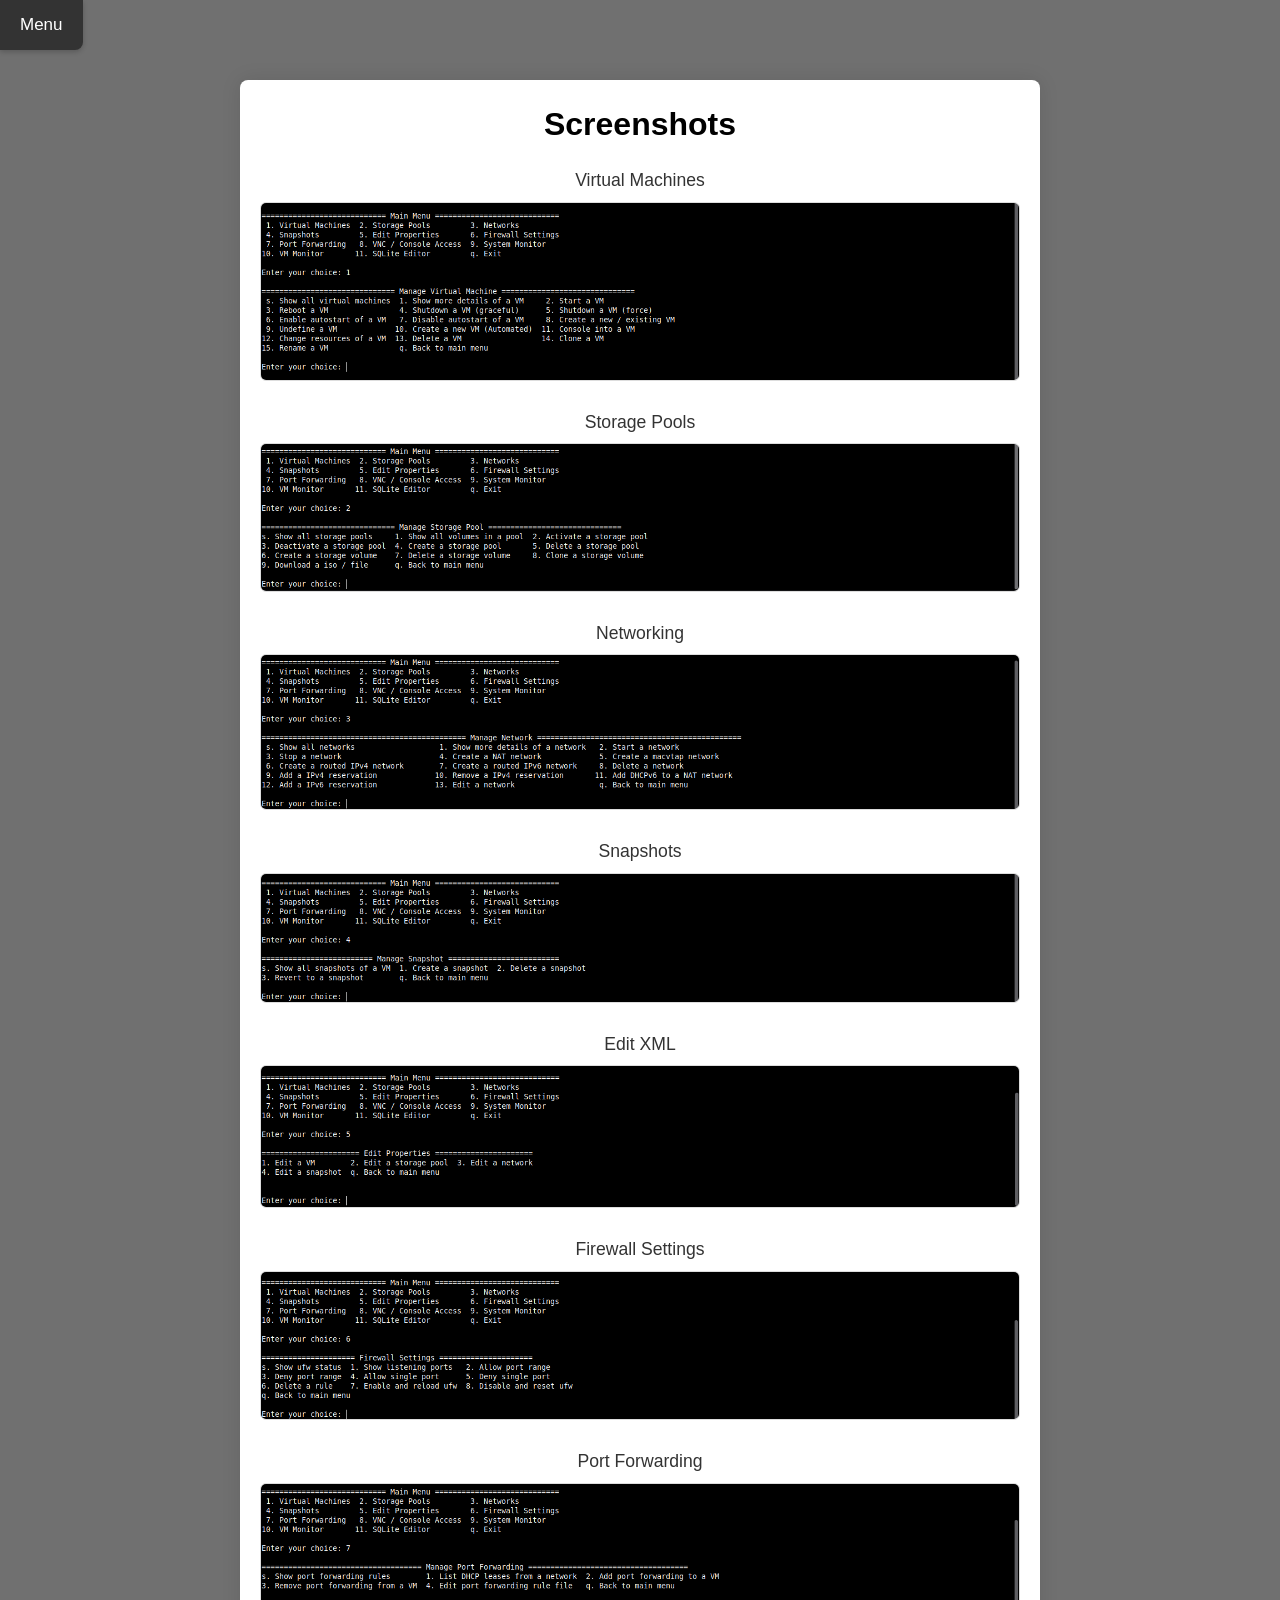
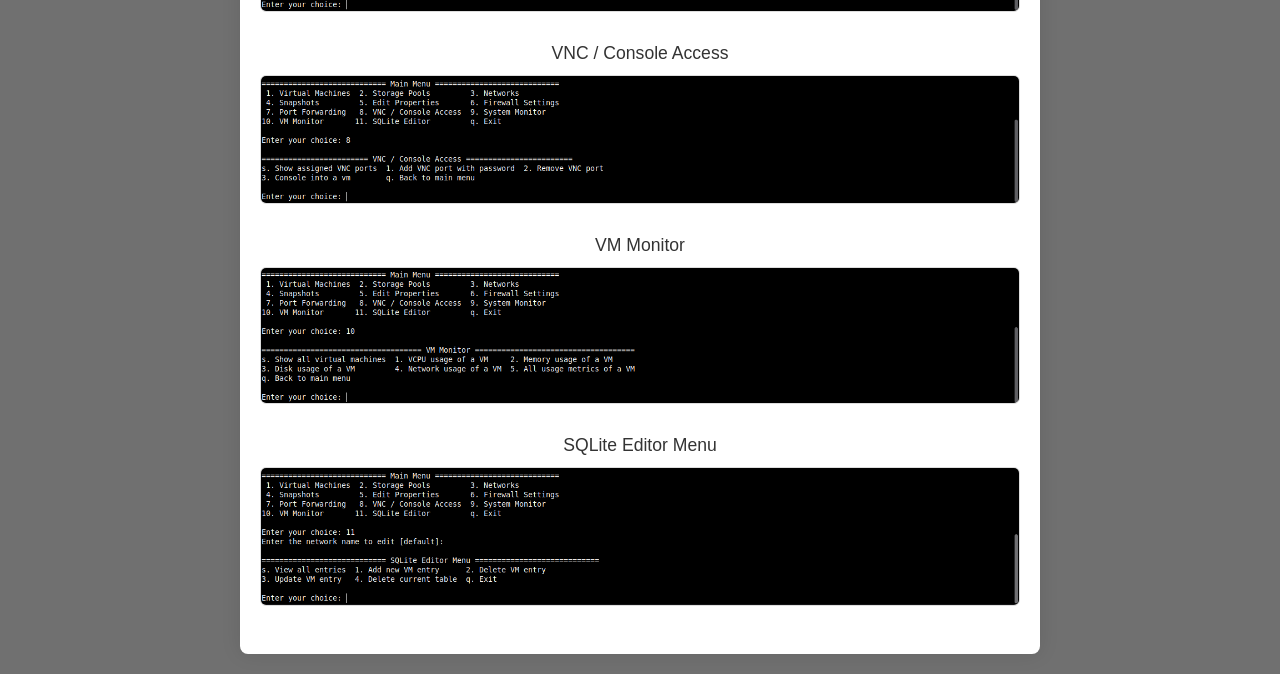
<file: screenshots.html>
<!DOCTYPE html>
<html lang="en">
<head>
    <meta charset="UTF-8">
    <meta name="viewport" content="width=device-width, initial-scale=1.0">
    <meta name="theme-color" content="#333333">
    <link rel="stylesheet" href="stylesheet.css">
    <title>bashvm</title>
</head>
<body>
    <details id="menu">
        <summary>Menu</summary>
        <nav>
            <a href="index.html">Home</a>
            <a href="download.html">Download</a>
            <a href="documentation.html">Documentation</a>
            <a href="screenshots.html">Screenshots</a>
            <a href="sponsors.html">Sponsors</a>
            <a href="donate.html">Donate</a>
            <a href="https://github.com/babywhale321/bashvm">Github</a>
        </nav>
    </details>

    <div class="container">
        <h1>Screenshots</h1>

        <figure>
            <figcaption>Virtual Machines</figcaption>
            <img src="screenshots.d/screen1.webp" alt="Virtual Machines screen" loading="lazy">
        </figure>

        <figure>
            <figcaption>Storage Pools</figcaption>
            <img src="screenshots.d/screen2.webp" alt="Storage Pools screen" loading="lazy">
        </figure>

        <figure>
            <figcaption>Networking</figcaption>
            <img src="screenshots.d/screen3.webp" alt="Networking screen" loading="lazy">
        </figure>

        <figure>
            <figcaption>Snapshots</figcaption>
            <img src="screenshots.d/screen4.webp" alt="Snapshots screen" loading="lazy">
        </figure>

        <figure>
            <figcaption>Edit XML</figcaption>
            <img src="screenshots.d/screen5.webp" alt="Edit XML screen" loading="lazy">
        </figure>

        <figure>
            <figcaption>Firewall Settings</figcaption>
            <img src="screenshots.d/screen6.webp" alt="Firewall Settings screen" loading="lazy">
        </figure>

        <figure>
            <figcaption>Port Forwarding</figcaption>
            <img src="screenshots.d/screen7.webp" alt="Port Forwarding screen" loading="lazy">
        </figure>

        <figure>
            <figcaption>VNC / Console Access</figcaption>
            <img src="screenshots.d/screen8.webp" alt="VNC and console access screen" loading="lazy">
        </figure>

        <figure>
            <figcaption>VM Monitor</figcaption>
            <img src="screenshots.d/screen10.webp" alt="VM Monitor screen" loading="lazy">
        </figure>

        <figure>
            <figcaption>SQLite Editor Menu</figcaption>
            <img src="screenshots.d/screen11.webp" alt="SQLite Editor menu screen" loading="lazy">
        </figure>
    </div>
</body>
</html>
</file>
<file: stylesheet.css>
*,
*::before,
*::after {
    box-sizing: border-box;
}

html {
    -webkit-text-size-adjust: 100%;
}

body {
    font-family: 'Roboto', sans-serif;
    margin: 0;
    padding: 0;
    background-color: #707070;
    color: #333;
    line-height: 1.5;
    overflow-x: hidden;
}

.container {
    max-width: 800px;
    margin: 80px auto 20px;
    padding: 20px;
    background-color: #fff;
    border-radius: 8px;
    box-shadow: 0 0 20px rgba(0, 0, 0, 0.1);
}

.container--wide {
    max-width: 1000px;
}

.container--centered {
    text-align: center;
}

h1 {
    text-align: center;
    color: #000;
    font-size: clamp(1.6rem, 6vw, 2rem);
    margin: 0 0 0.6em;
}

h2 {
    color: #000;
    margin-top: 2em;
    border-bottom: 2px solid #333;
    padding-bottom: 6px;
    font-size: clamp(1.25rem, 4.5vw, 1.5rem);
}

h3 {
    color: #222;
    margin-top: 1.6em;
    font-size: clamp(1.1rem, 4vw, 1.25rem);
}

h4 {
    color: #333;
    font-size: clamp(1rem, 3.6vw, 1.1rem);
}

p {
    text-align: center;
    font-size: clamp(1rem, 3.6vw, 1.1em);
}

main p,
main ul,
main ol {
    text-align: left;
}

main ul,
main ol {
    line-height: 1.6;
}

h2[id],
h3[id] {
    scroll-margin-top: 80px;
}

a:hover {
    text-decoration: none;
}

a:focus-visible {
    outline: 3px solid #333;
    outline-offset: 3px;
}

#menu {
    position: fixed;
    top: 0;
    left: 0;
    z-index: 1000;
}

#menu summary {
    display: inline-flex;
    align-items: center;
    min-height: 48px;
    padding: 12px 20px;
    background-color: #333;
    color: #fff;
    font-size: 17px;
    cursor: pointer;
    user-select: none;
    list-style: none;
    border-bottom-right-radius: 8px;
    box-shadow: 0 2px 5px rgba(0, 0, 0, 0.2);
    transition: background-color 0.3s, color 0.3s;
    -webkit-tap-highlight-color: transparent;
    touch-action: manipulation;
}

#menu summary::-webkit-details-marker {
    display: none;
}

#menu nav {
    display: flex;
    flex-direction: column;
    margin-top: 2px;
    max-height: calc(100vh - 60px);
    overflow-y: auto;
    background-color: #333;
    border-bottom-right-radius: 8px;
    box-shadow: 0 4px 10px rgba(0, 0, 0, 0.25);
}

#menu nav a {
    display: flex;
    align-items: center;
    min-height: 44px;
    padding: 12px 20px;
    color: #fff;
    text-decoration: none;
    font-size: 16px;
    font-weight: normal;
    white-space: nowrap;
    transition: background-color 0.3s, color 0.3s;
    -webkit-tap-highlight-color: transparent;
    touch-action: manipulation;
}

@media (hover: hover) {
    #menu summary:hover,
    #menu[open] summary {
        background-color: #000;
        color: #fff;
    }

    #menu nav a:hover {
        background-color: #000;
        color: #fff;
    }
}

#menu summary:focus-visible,
#menu nav a:focus-visible {
    outline: 3px solid #fff;
    outline-offset: -3px;
}

.command {
    background-color: #272822;
    color: #f8f8f2;
    border-radius: 5px;
    padding: 15px;
    margin-bottom: 20px;
    font-family: 'Courier New', Courier, monospace;
    font-size: 15px;
    overflow-x: auto;
    overscroll-behavior-x: contain;
    -webkit-overflow-scrolling: touch;
    scrollbar-width: thin;
    scrollbar-color: #555 #1a1b16;
}

.command code {
    display: block;
    white-space: pre;
    overflow-wrap: normal;
    font-family: inherit;
    background: transparent;
    padding: 0;
}

.command::-webkit-scrollbar {
    height: 8px;
}

.command::-webkit-scrollbar-track {
    background: #1a1b16;
    border-radius: 4px;
}

.command::-webkit-scrollbar-thumb {
    background: #555;
    border-radius: 4px;
}

.command::-webkit-scrollbar-thumb:hover {
    background: #777;
}

code {
    font-family: 'Courier New', Courier, monospace;
    background: #f0f0f0;
    padding: 1px 4px;
    border-radius: 3px;
    font-size: 0.92em;
    overflow-wrap: anywhere;
}

kbd {
    background: #333;
    color: #fff;
    padding: 1px 6px;
    border-radius: 3px;
    font-size: 0.85em;
    font-family: inherit;
}

.key {
    font-weight: bold;
    color: #000;
    text-align: center;
}

table {
    width: 100%;
    border-collapse: collapse;
    margin: 16px 0;
    font-size: 0.95em;
}

caption {
    caption-side: top;
    text-align: left;
    font-weight: bold;
    padding-bottom: 8px;
    color: #555;
}

th,
td {
    border: 1px solid #ddd;
    padding: 8px 10px;
    text-align: left;
    vertical-align: top;
    overflow-wrap: break-word;
}

th {
    background: #333;
    color: #fff;
}

tr:nth-child(even) td {
    background: #f7f7f7;
}

.toc {
    background: #f7f7f7;
    border: 1px solid #ddd;
    border-radius: 6px;
    padding: 16px 20px 20px;
}

.toc h2 {
    margin-top: 0;
    border: none;
}

.toc-grid {
    display: grid;
    grid-template-columns: repeat(auto-fit, minmax(210px, 1fr));
    gap: 12px 28px;
    text-align: left;
}

.toc-group h3 {
    margin: 6px 0;
    font-size: 0.78em;
    color: #555;
    text-transform: uppercase;
    letter-spacing: 0.8px;
    font-weight: 700;
    border: none;
}

.toc-group a {
    display: block;
    padding: 2px 0;
    font-size: 0.95em;
}

.donate-container {
    text-align: center;
    margin: 20px 0;
}

.donate-button,
.download-button {
    display: inline-flex;
    align-items: center;
    justify-content: center;
    min-height: 48px;
    padding: 12px 32px;
    font-size: 1.1em;
    color: #fff;
    background-color: #000;
    border: 2px solid #000;
    border-radius: 5px;
    text-align: center;
    text-decoration: none;
    transition: background-color 0.3s, color 0.3s;
    -webkit-tap-highlight-color: transparent;
    touch-action: manipulation;
}

@media (hover: hover) {
    .donate-button:hover,
    .download-button:hover {
        background-color: #fff;
        color: #000;
    }
}

.donate-button:focus-visible,
.download-button:focus-visible {
    outline: 3px solid #333;
    outline-offset: 3px;
}

.release-name {
    font-weight: bold;
    text-decoration: underline;
    overflow-wrap: anywhere;
}

.download-links {
    display: flex;
    flex-direction: column;
    align-items: center;
    gap: 12px;
    margin: 20px 0;
}

.download-button {
    width: 100%;
    max-width: 340px;
    font-size: 16px;
    padding: 12px 20px;
}

.archive-link {
    display: inline-block;
    margin-top: 8px;
    padding: 8px 4px;
    font-size: 1em;
}

figure {
    margin: 0 0 28px;
    text-align: center;
}

figure img {
    display: block;
    width: 100%;
    max-width: 100%;
    height: auto;
    margin: 8px auto 0;
    border-radius: 6px;
    border: 1px solid #ddd;
}

figcaption {
    font-size: clamp(1rem, 3.6vw, 1.1em);
    color: #333;
    margin: 0;
    padding: 0;
}

@media (max-width: 800px) {
    .command {
        font-size: 13px;
    }
}

@media (max-width: 600px) {
    #menu {
        right: 0;
    }

    #menu summary {
        display: flex;
        justify-content: center;
        width: 100%;
        min-height: 48px;
        padding: 10px 16px;
        padding-top: calc(10px + env(safe-area-inset-top, 0px));
        font-size: 16px;
        border-radius: 0;
    }

    #menu nav {
        width: 100%;
        border-radius: 0;
    }

    #menu nav a {
        min-height: 48px;
        padding: 14px 20px;
        font-size: 15px;
    }

    .container {
        margin: 68px 10px 10px;
        padding: 16px;
        border-radius: 6px;
    }

    .command {
        padding: 10px 12px;
        font-size: 11px;
        border-radius: 4px;
    }

    h2[id],
    h3[id] {
        scroll-margin-top: 70px;
    }

    table {
        font-size: 0.85em;
    }

    th,
    td {
        padding: 6px 7px;
    }

    .toc {
        padding: 14px 16px 16px;
    }

    .toc-grid {
        grid-template-columns: 1fr;
    }

    .donate-button {
        width: 100%;
        padding: 14px 20px;
    }
}
</file>
